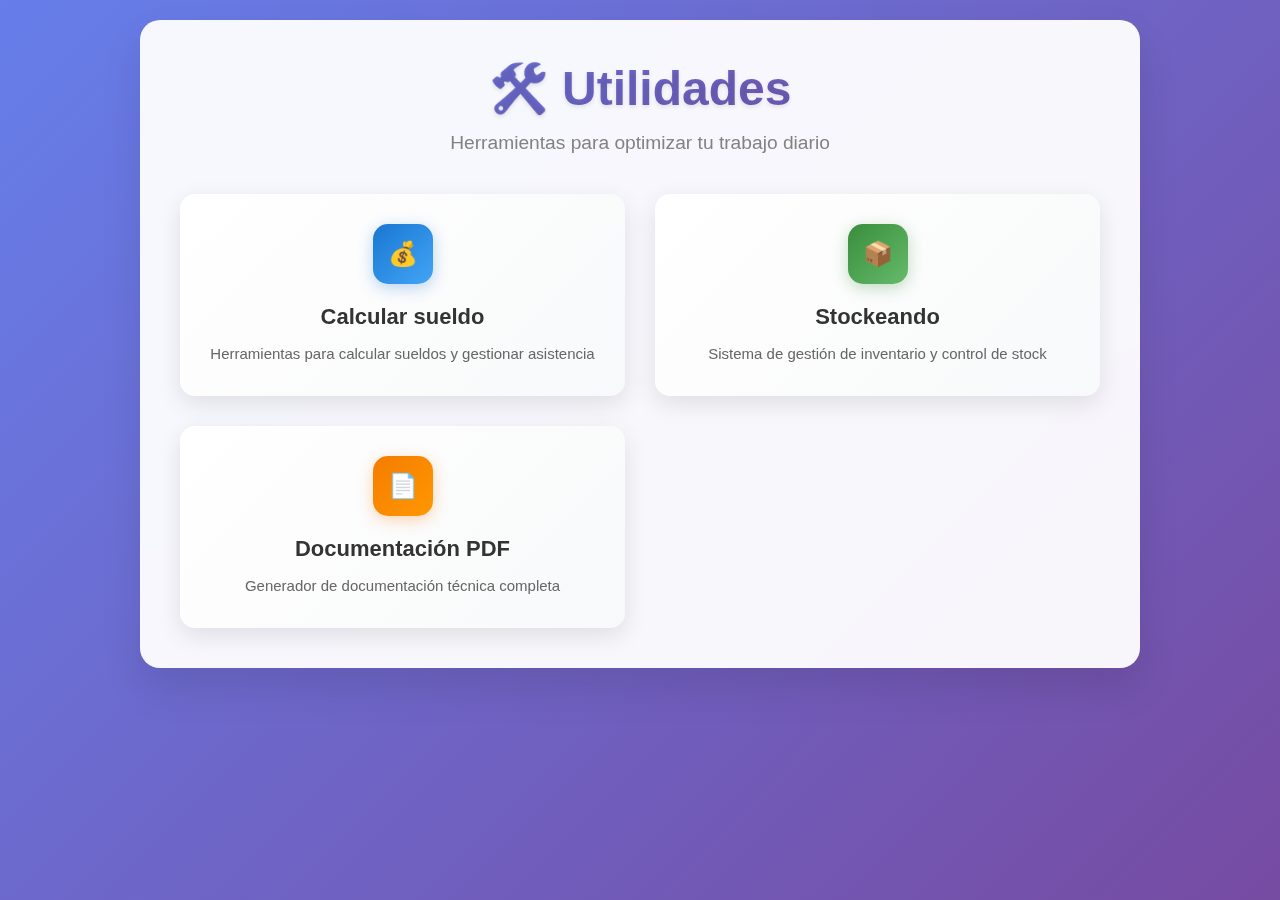
<file: index.html>
<!DOCTYPE html>
<html lang="es">
<head>
    <meta charset="UTF-8">
    <meta name="viewport" content="width=device-width, initial-scale=1.0">
    <title>Utilidades</title>
    <style>
        * {
            margin: 0;
            padding: 0;
            box-sizing: border-box;
        }
        body {
            font-family: 'Segoe UI', Tahoma, Geneva, Verdana, sans-serif;
            min-height: 100vh;
            background: linear-gradient(135deg, #667eea 0%, #764ba2 100%);
            padding: 20px;
            animation: fadeIn 0.8s ease-out;
        }
        @keyframes fadeIn {
            from { opacity: 0; transform: translateY(20px); }
            to { opacity: 1; transform: translateY(0); }
        }
        .container {
            max-width: 1000px;
            margin: 0 auto;
            background: rgba(255, 255, 255, 0.95);
            padding: 40px;
            border-radius: 20px;
            box-shadow: 0 20px 40px rgba(0,0,0,0.1);
            backdrop-filter: blur(10px);
        }
        h1 {
            text-align: center;
            background: linear-gradient(135deg, #667eea, #764ba2);
            -webkit-background-clip: text;
            -webkit-text-fill-color: transparent;
            background-clip: text;
            font-size: 3em;
            font-weight: 700;
            margin-bottom: 15px;
            text-shadow: 0 2px 4px rgba(0,0,0,0.1);
        }
        .subtitle {
            text-align: center;
            color: #666;
            font-size: 1.2em;
            margin-bottom: 40px;
            opacity: 0.8;
        }
        .utilities-grid {
            display: grid;
            grid-template-columns: repeat(auto-fit, minmax(300px, 1fr));
            gap: 30px;
        }
        .utility-card {
            background: linear-gradient(135deg, #ffffff 0%, #f8f9fa 100%);
            border: none;
            border-radius: 15px;
            padding: 30px;
            text-decoration: none;
            color: #333;
            transition: all 0.3s cubic-bezier(0.25, 0.46, 0.45, 0.94);
            box-shadow: 0 8px 25px rgba(0,0,0,0.1);
            position: relative;
            overflow: hidden;
        }
        .utility-card::before {
            content: '';
            position: absolute;
            top: 0;
            left: -100%;
            width: 100%;
            height: 100%;
            background: linear-gradient(90deg, transparent, rgba(255,255,255,0.4), transparent);
            transition: left 0.5s;
        }
        .utility-card:hover::before {
            left: 100%;
        }
        .utility-card:hover {
            transform: translateY(-8px) scale(1.02);
            box-shadow: 0 15px 35px rgba(0,0,0,0.15);
        }
        .utility-icon {
            width: 60px;
            height: 60px;
            margin: 0 auto 20px;
            background: linear-gradient(135deg, #667eea, #764ba2);
            border-radius: 15px;
            display: flex;
            align-items: center;
            justify-content: center;
            font-size: 24px;
            color: white;
            box-shadow: 0 4px 15px rgba(102, 126, 234, 0.3);
        }
        .utility-title {
            font-size: 22px;
            font-weight: 700;
            margin-bottom: 12px;
            text-align: center;
            color: #333;
        }
        .utility-description {
            font-size: 15px;
            color: #666;
            text-align: center;
            line-height: 1.6;
        }
        .utility-card[data-type="sueldo"] .utility-icon {
            background: linear-gradient(135deg, #1976d2, #42a5f5);
            box-shadow: 0 4px 15px rgba(25, 118, 210, 0.3);
        }
        .utility-card[data-type="stock"] .utility-icon {
            background: linear-gradient(135deg, #388e3c, #66bb6a);
            box-shadow: 0 4px 15px rgba(56, 142, 60, 0.3);
        }
        .utility-card[data-type="doc"] .utility-icon {
            background: linear-gradient(135deg, #f57c00, #ff9800);
            box-shadow: 0 4px 15px rgba(245, 124, 0, 0.3);
        }
        @media (max-width: 768px) {
            .container {
                padding: 25px;
                margin: 10px;
            }
            h1 {
                font-size: 2.2em;
            }
            .utilities-grid {
                grid-template-columns: 1fr;
                gap: 20px;
            }
            .utility-card {
                padding: 25px;
            }
        }
    </style>
</head>
<body>
    <div class="container">
        <h1>🛠️ Utilidades</h1>
        <p class="subtitle">Herramientas para optimizar tu trabajo diario</p>
        <div class="utilities-grid" id="utilitiesGrid">
            <!-- Las utilidades se cargarán dinámicamente -->
        </div>
    </div>

    <script>
        // Configuración de las utilidades disponibles
        const utilities = [
            {
                name: "Calcular sueldo",
                folder: "calcular-sueldo",
                description: "Herramientas para calcular sueldos y gestionar asistencia",
                indexFile: "index.html"
            },
            {
                name: "Stockeando",
                folder: "Stockeando",
                description: "Sistema de gestión de inventario y control de stock",
                indexFile: "stockeando.html"
            },
            {
                name: "Documentación PDF",
                folder: "Stockeando",
                description: "Generador de documentación técnica completa",
                indexFile: "generate-documentation.html"
            }
            // Agregar más utilidades aquí cuando se creen nuevas carpetas
        ];

        // Función para cargar las utilidades
        function loadUtilities() {
            const grid = document.getElementById('utilitiesGrid');
            
            utilities.forEach(utility => {
                const card = document.createElement('a');
                card.className = 'utility-card';
                card.href = `${utility.folder}/${utility.indexFile}`;
                
                // Agregar tipo para estilos específicos
                const type = utility.name.toLowerCase().includes('sueldo') ? 'sueldo' : 
                           utility.name.toLowerCase().includes('documentación') ? 'doc' : 'stock';
                card.setAttribute('data-type', type);
                
                // Iconos específicos
                const icons = {
                    sueldo: '💰',
                    stock: '📦',
                    doc: '📄'
                };
                
                card.innerHTML = `
                    <div class="utility-icon">${icons[type]}</div>
                    <div class="utility-title">${utility.name}</div>
                    <div class="utility-description">${utility.description}</div>
                `;
                
                grid.appendChild(card);
            });
        }

        // Cargar utilidades al cargar la página
        document.addEventListener('DOMContentLoaded', loadUtilities);
    </script>
</body>
</html>
</file>
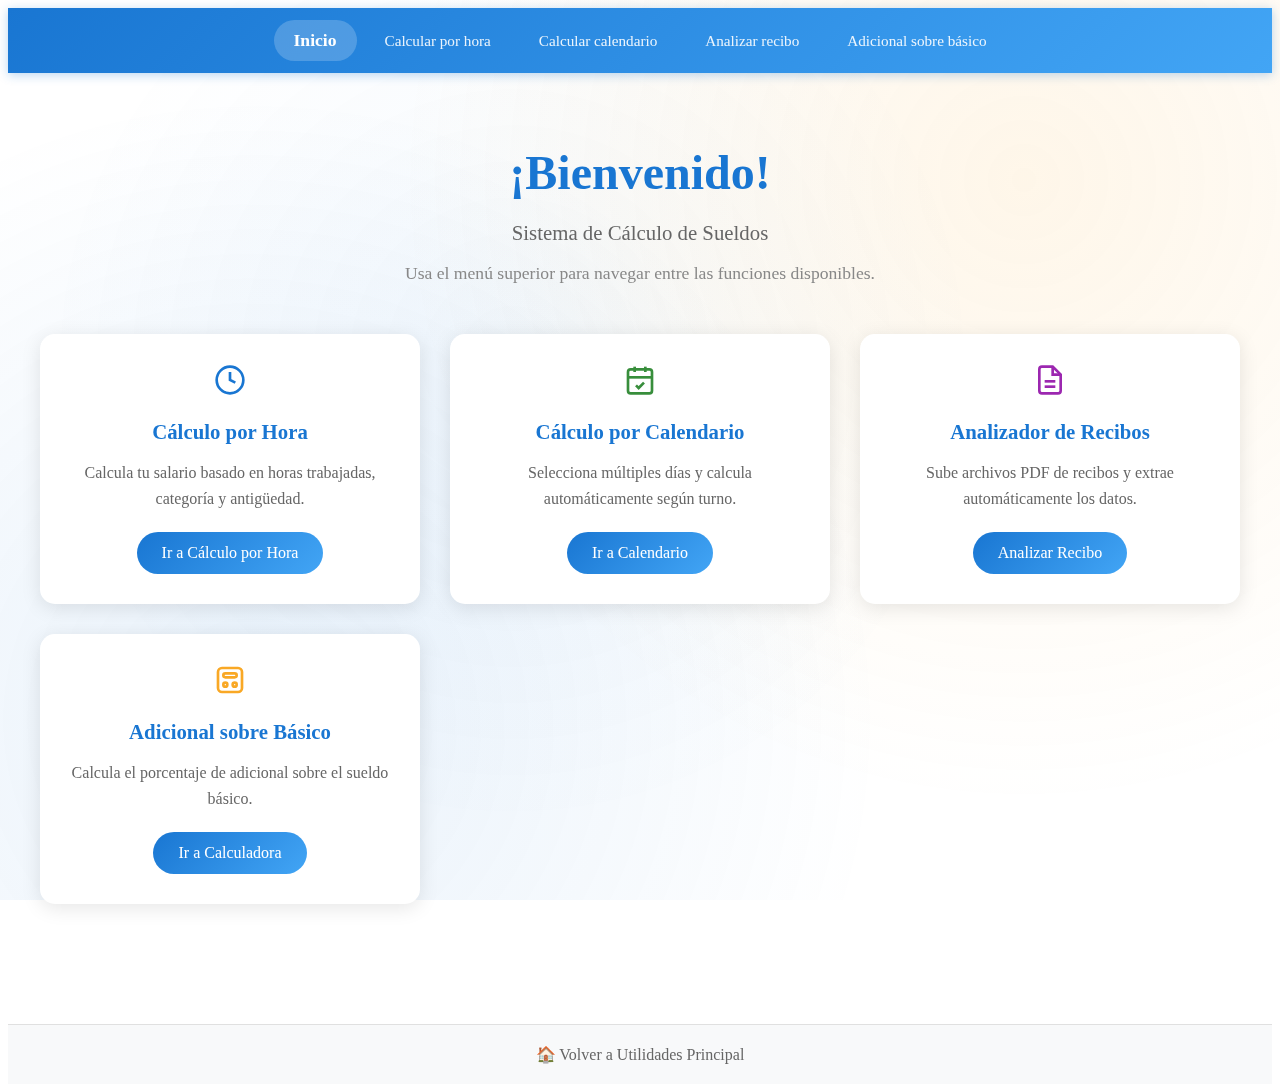
<file: calcular-sueldo/index.html>
<!DOCTYPE html>
<html lang="es">
<head>
    <meta charset="UTF-8">
    <meta name="viewport" content="width=device-width, initial-scale=1.0">
    <title>Control de Asistencia y Salario</title>
    <link rel="stylesheet" href="style.css">
</head>
<body>
    <!-- HEADER DE NAVEGACIÓN -->
    <header class="main-header animated-fadein">
        <nav class="main-nav">
            <a href="index.html" class="nav-link nav-logo active">Inicio</a>
            <a href="calculo_hora.html" class="nav-link">Calcular por hora</a>
            <a href="calcular_calendario.html" class="nav-link">Calcular calendario</a>
            <a href="analizar_recibo.html" class="nav-link">Analizar recibo</a>
            <a href="calculadora_adicional.html" class="nav-link">Adicional sobre básico</a>

        </nav>
    </header>
    <!-- CONTENIDO PRINCIPAL -->
    <div class="home-container">
        <div class="welcome-section">
            <h1 class="main-title">¡Bienvenido!</h1>
            <p class="subtitle">Sistema de Cálculo de Sueldos</p>
            <p class="description">Usa el menú superior para navegar entre las funciones disponibles.</p>
        </div>
        
        <!-- TARJETAS DE FUNCIONES -->
        <div class="features-grid">
            <div class="feature-card">
                <div class="feature-icon">
                    <svg width="32" height="32" viewBox="0 0 24 24" fill="none" stroke="#1976d2" stroke-width="2">
                        <circle cx="12" cy="12" r="10"/>
                        <polyline points="12,6 12,12 16,14"/>
                    </svg>
                </div>
                <h3>Cálculo por Hora</h3>
                <p>Calcula tu salario basado en horas trabajadas, categoría y antigüedad.</p>
                <a href="calculo_hora.html" class="feature-link">Ir a Cálculo por Hora</a>
            </div>
            

            
            <div class="feature-card">
                <div class="feature-icon">
                    <svg width="32" height="32" viewBox="0 0 24 24" fill="none" stroke="#388e3c" stroke-width="2">
                        <rect x="3" y="4" width="18" height="18" rx="2" ry="2"/>
                        <line x1="16" y1="2" x2="16" y2="6"/>
                        <line x1="8" y1="2" x2="8" y2="6"/>
                        <line x1="3" y1="10" x2="21" y2="10"/>
                        <path d="m9 16 2 2 4-4"/>
                    </svg>
                </div>
                <h3>Cálculo por Calendario</h3>
                <p>Selecciona múltiples días y calcula automáticamente según turno.</p>
                <a href="calcular_calendario.html" class="feature-link">Ir a Calendario</a>
            </div>
            
            <div class="feature-card">
                <div class="feature-icon">
                    <svg width="32" height="32" viewBox="0 0 24 24" fill="none" stroke="#9c27b0" stroke-width="2">
                        <path d="M14 2H6a2 2 0 0 0-2 2v16a2 2 0 0 0 2 2h12a2 2 0 0 0 2-2V8z"/>
                        <polyline points="14,2 14,8 20,8"/>
                        <line x1="16" y1="13" x2="8" y2="13"/>
                        <line x1="16" y1="17" x2="8" y2="17"/>
                    </svg>
                </div>
                <h3>Analizador de Recibos</h3>
                <p>Sube archivos PDF de recibos y extrae automáticamente los datos.</p>
                <a href="analizar_recibo.html" class="feature-link">Analizar Recibo</a>
            </div>
            
            <div class="feature-card">
                <div class="feature-icon">
                    <svg width="32" height="32" viewBox="0 0 24 24" fill="none" stroke="#f9a825" stroke-width="2">
                        <rect x="3" y="3" width="18" height="18" rx="3"/>
                        <rect x="7" y="7" width="10" height="3" rx="1.5"/>
                        <rect x="7" y="14" width="3" height="3" rx="1.5"/>
                        <rect x="14" y="14" width="3" height="3" rx="1.5"/>
                    </svg>
                </div>
                <h3>Adicional sobre Básico</h3>
                <p>Calcula el porcentaje de adicional sobre el sueldo básico.</p>
                <a href="calculadora_adicional.html" class="feature-link">Ir a Calculadora</a>
            </div>
            

        </div>
        
        
    </div>
    
    <footer class="main-footer">
        <a href="../index.html" class="footer-link">
            🏠 Volver a Utilidades Principal
        </a>
    </footer>
    
    <script src="utils.js"></script>
    <script src="script.js"></script>
</body>
</html>
</file>
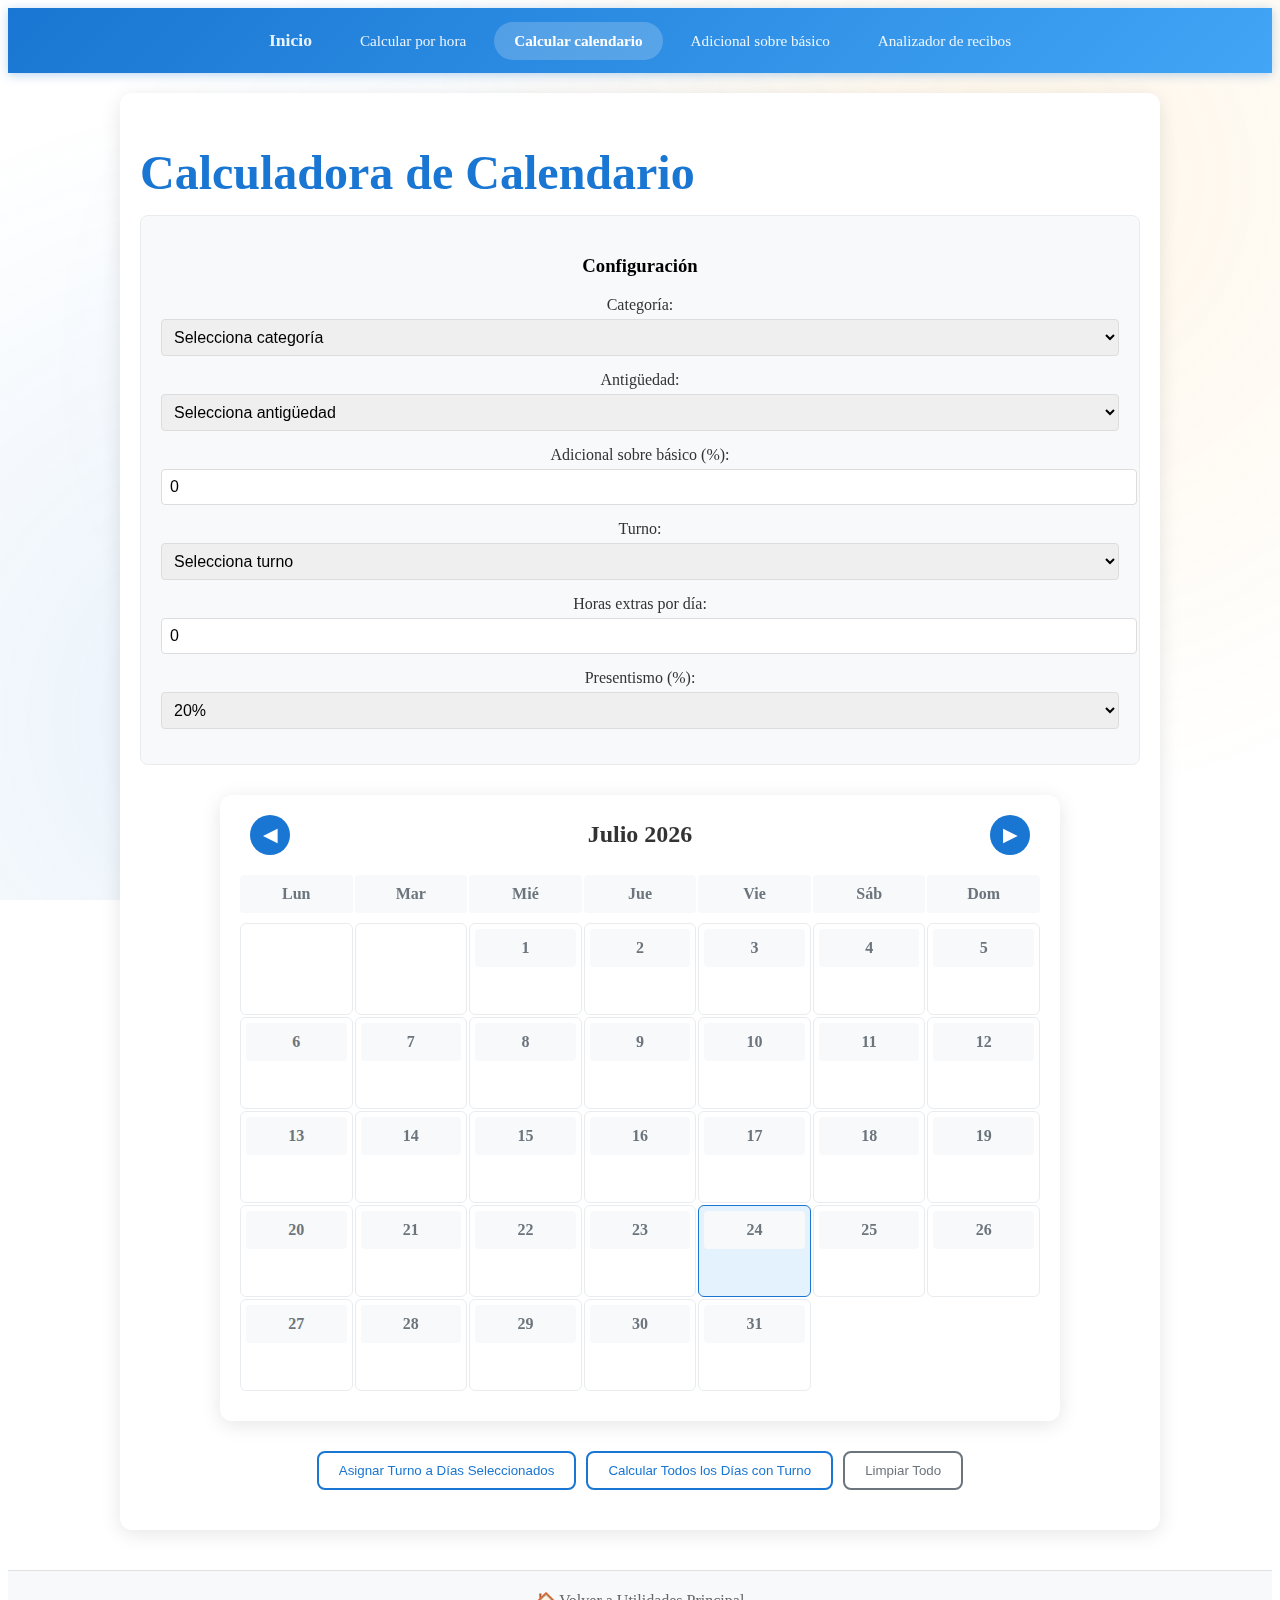
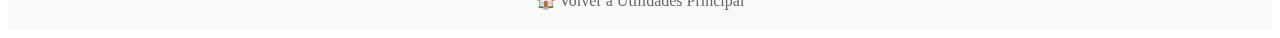
<file: calcular-sueldo/calcular_calendario.html>
<!DOCTYPE html>
<html lang="es">
<head>
    <meta charset="UTF-8">
    <meta name="viewport" content="width=device-width, initial-scale=1.0">
    <title>Calcular Calendario - Sistema de Cálculo de Sueldos</title>
    <link rel="stylesheet" href="style.css">
    <style>
        @keyframes slideIn {
            from { transform: translateX(100%); opacity: 0; }
            to { transform: translateX(0); opacity: 1; }
        }
        @keyframes slideOut {
            from { transform: translateX(0); opacity: 1; }
            to { transform: translateX(100%); opacity: 0; }
        }
        .calendar-day {
            transition: all 0.2s ease;
            cursor: pointer;
        }
        .calendar-day:hover {
            transform: scale(1.05);
            box-shadow: 0 2px 8px rgba(0,0,0,0.15);
        }
        .selected-day {
            animation: pulse 0.6s ease-in-out;
        }
        @keyframes pulse {
            0% { transform: scale(1); }
            50% { transform: scale(1.1); }
            100% { transform: scale(1); }
        }
        .btn-group button {
            transition: all 0.3s ease;
        }
        .btn-group button:hover:not(:disabled) {
            transform: translateY(-2px);
            box-shadow: 0 4px 12px rgba(0,0,0,0.2);
        }
        .form-group select, .form-group input {
            transition: border-color 0.3s ease, box-shadow 0.3s ease;
        }
        .form-group select:focus, .form-group input:focus {
            border-color: #1976d2;
            box-shadow: 0 0 0 3px rgba(25,118,210,0.1);
        }
    </style>
</head>
<body>
    <header class="main-header animated-fadein">
        <nav class="main-nav">
            <a href="index.html" class="nav-link nav-logo">Inicio</a>
            <a href="calculo_hora.html" class="nav-link">Calcular por hora</a>
            <a href="calcular_calendario.html" class="nav-link active">Calcular calendario</a>
            <a href="calculadora_adicional.html" class="nav-link">Adicional sobre básico</a>
            <a href="analizar_recibo.html" class="nav-link">Analizador de recibos</a>
        </nav>
    </header>

    <div class="container animated-fadein">
        <h1 class="main-title">Calculadora de Calendario</h1>
        
        <!-- Configuración inicial -->
        <div id="config-section" class="step-box">
            <h3>Configuración</h3>
            
            <!-- Mostrar valores seleccionados -->
            <div id="selected-values" style="background: #e8f5e9; padding: 10px; border-radius: 5px; margin-bottom: 15px; display: none;">
                <h4 style="margin: 0 0 8px 0; color: #2e7d32;">Valores Seleccionados:</h4>
                <div id="values-display" style="font-size: 0.9em; line-height: 1.4;"></div>
            </div>
            <div class="form-group">
                <label>Categoría:</label>
                <select id="categoria-select">
                    <option value="">Selecciona categoría</option>
                    <option value="A">A</option>
                    <option value="B">B</option>
                    <option value="C">C</option>
                    <option value="D">D</option>
                    <option value="E">E</option>
                    <option value="F">F</option>
                    <option value="G">G</option>
                    <option value="H">H</option>
                </select>
            </div>
            <div class="form-group">
                <label>Antigüedad:</label>
                <select id="antiguedad-select">
                    <option value="">Selecciona antigüedad</option>
                </select>
            </div>
            <div class="form-group">
                <label>Adicional sobre básico (%):</label>
                <input type="number" id="adicional-input" min="0" max="100" step="0.1" value="0">
            </div>
            <div class="form-group">
                <label>Turno:</label>
                <select id="turno-select">
                    <option value="">Selecciona turno</option>
                    <option value="manana">Mañana</option>
                    <option value="tarde">Tarde</option>
                    <option value="noche">Noche</option>
                </select>
            </div>
            <div class="form-group">
                <label>Horas extras por día:</label>
                <input type="number" id="extras-input" min="0" max="16" value="0">
            </div>
            <div class="form-group">
                <label>Presentismo (%):</label>
                <select id="presentismo-select">
                    <option value="0.20">20%</option>
                    <option value="0.14">14%</option>
                    <option value="0.07">7%</option>
                    <option value="0">0%</option>
                </select>
            </div>
        </div>

        <!-- Calendario -->
        <div class="calendar-container">
            <div class="calendar-header">
                <button onclick="changeMonth(-1)">&#9664;</button>
                <h3 id="current-month-year"></h3>
                <button onclick="changeMonth(1)">&#9654;</button>
            </div>
            <div class="calendar-grid" id="calendar-weekdays">
                <span>Lun</span><span>Mar</span><span>Mié</span><span>Jue</span><span>Vie</span><span>Sáb</span><span>Dom</span>
            </div>
            <div class="calendar-grid" id="calendar-days"></div>
        </div>

        <!-- Botones de acción -->
        <div class="btn-group" style="margin: 20px 0;">
            <button onclick="assignTurnToSelectedDays()" id="assign-turn-btn" disabled>Asignar Turno a Días Seleccionados</button>
            <button onclick="calculateSelected()" id="calculate-btn" disabled>Calcular Todos los Días con Turno</button>
            <button onclick="clearSelection()" class="secondary">Limpiar Todo</button>
        </div>

        <!-- Resultados -->
        <div id="results-section" style="display: none;">
            <h3>Resultados del Cálculo</h3>
            <div id="calculation-summary"></div>
            <button id="toggle-details-btn" onclick="toggleDetails()" style="margin: 10px 0;">Mostrar Detalles</button>
            <div id="calculation-details" style="display: none; background: #f5f5f5; padding: 15px; border-radius: 8px; margin: 10px 0; font-family: monospace;"></div>
        </div>
    </div>

    <script src="utils.js"></script>
    <script src="script_calendario.js"></script>
    
    <footer class="main-footer">
        <a href="../index.html" class="footer-link">
            🏠 Volver a Utilidades Principal
        </a>
    </footer>
</body>
</html>
</file>
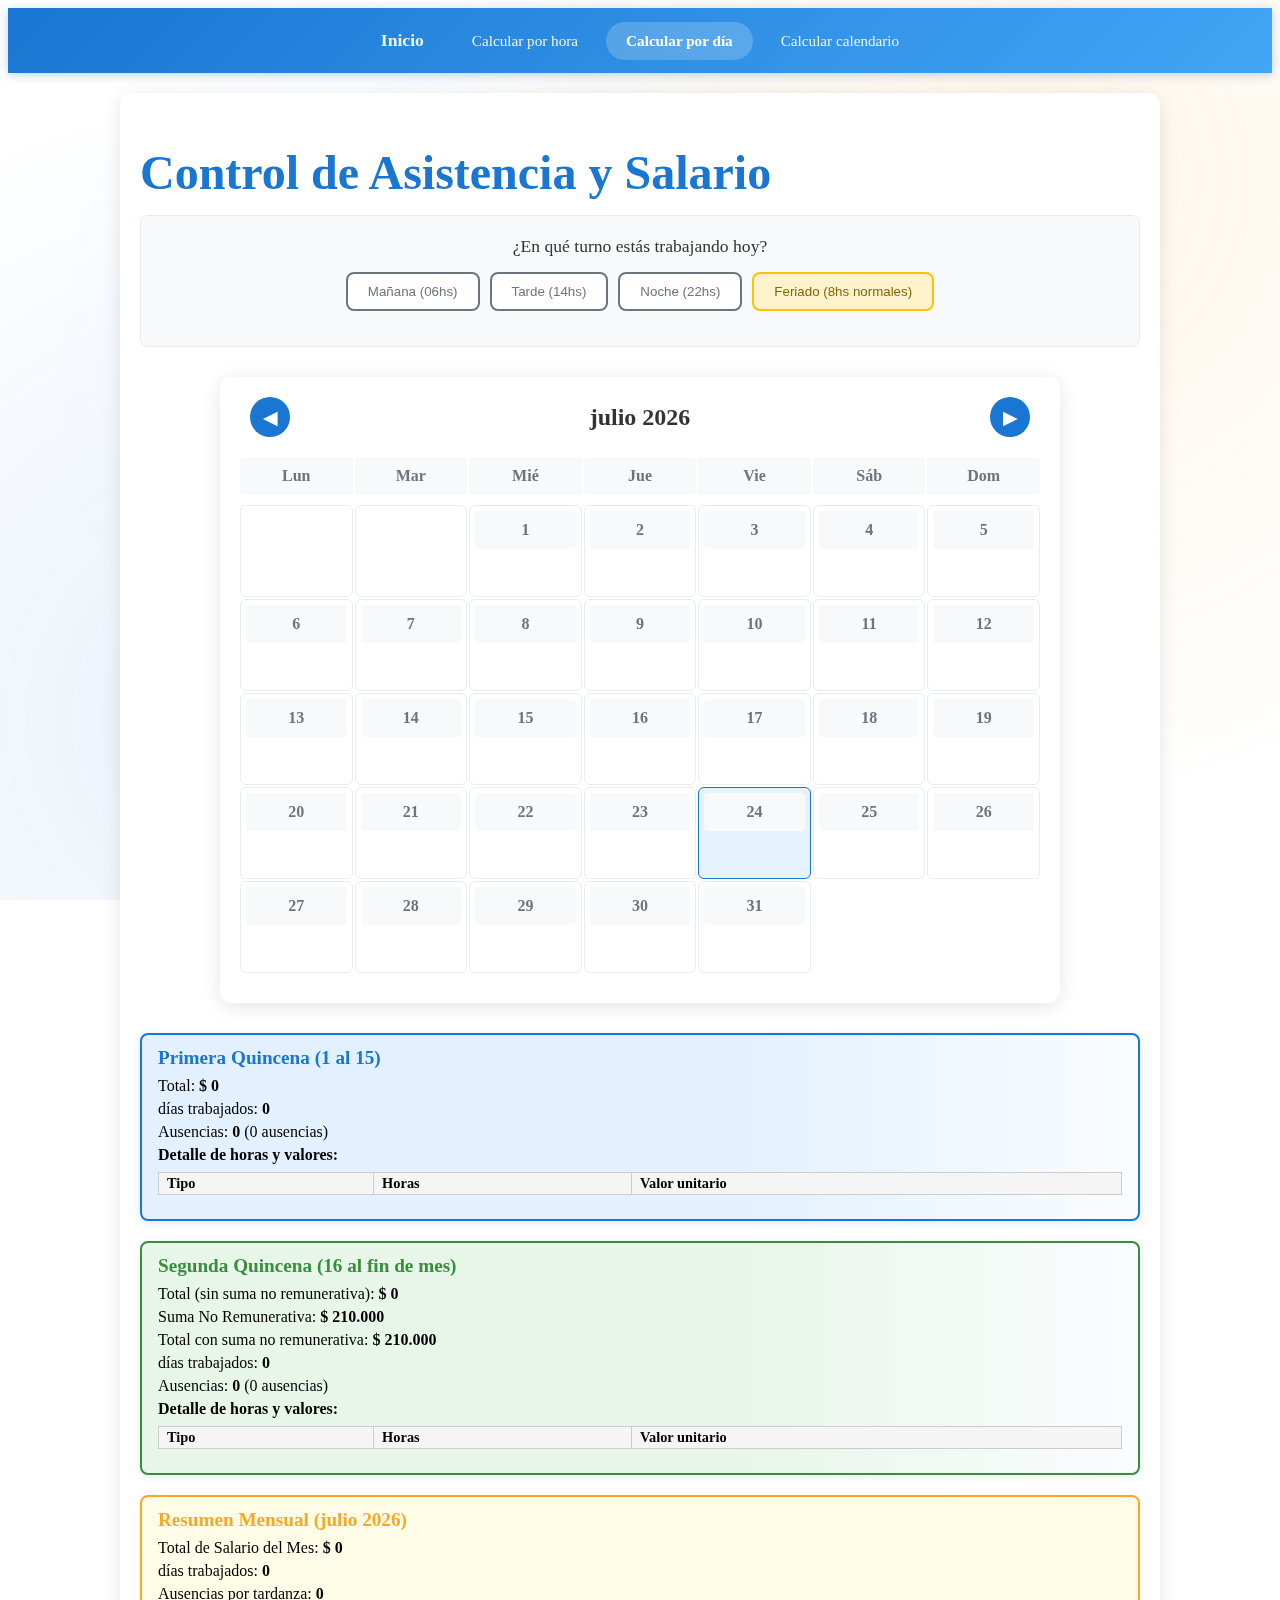
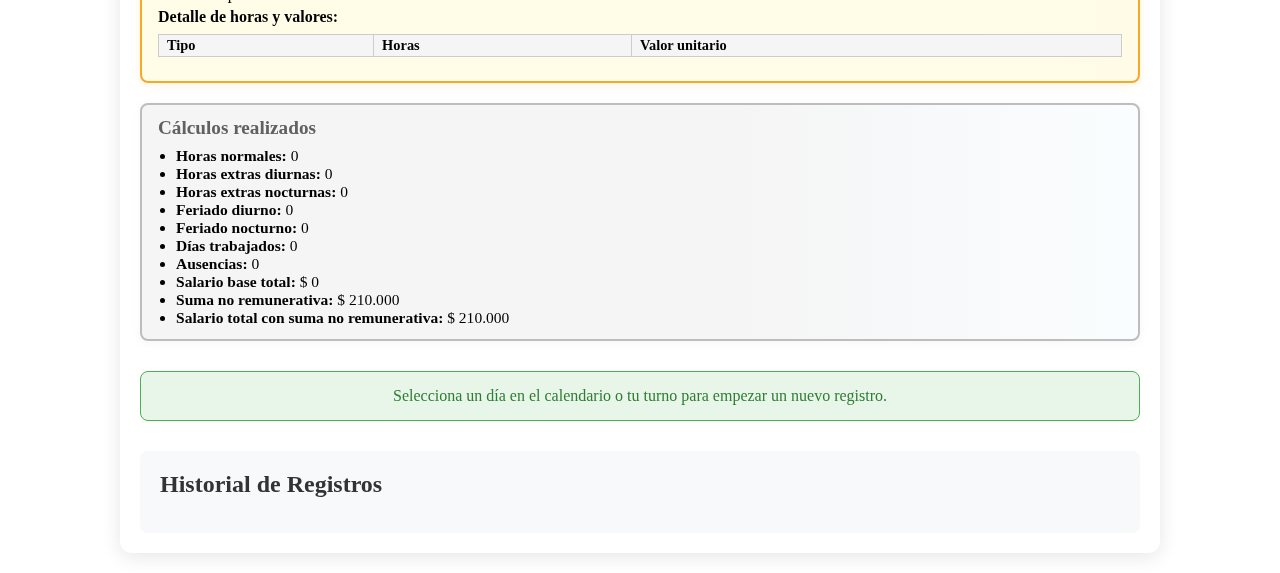
<file: calcular-sueldo/calcular_dia.html>
<!DOCTYPE html>
<html lang="es">
<head>
    <meta charset="UTF-8">
    <meta name="viewport" content="width=device-width, initial-scale=1.0">
    <title>Control de Asistencia y Salario</title>
    <link rel="stylesheet" href="style.css">
</head>
<body>
    <!-- HEADER DE NAVEGACIÓN -->
    <header class="main-header animated-fadein">
        <nav class="main-nav">
            <a href="index.html" class="nav-link nav-logo">Inicio</a>
            <a href="calculo_hora.html" class="nav-link">Calcular por hora</a>
            <a href="calcular_dia.html" class="nav-link active">Calcular por día</a>
            <a href="calcular_calendario.html" class="nav-link">Calcular calendario</a>
        </nav>
    </header>
    <div class="container animated-fadein">
        <h1 class="main-title">Control de Asistencia y Salario</h1>
        <div id="editing-message" style="display:none;">
            Estás editando el día: <span id="editing-date-display"></span>. Por favor, selecciona la información correcta.
            <div class="btn-group">
                <button class="secondary" onclick="cancelEditing()">Cancelar Edición</button>
                <button class="delete-btn" id="delete-record-btn" onclick="deleteRecord()" style="display:none;">Eliminar Registro</button>
            </div>
        </div>
        <div id="step-select-turno" class="step-box">
            <p>¿En qué turno estás trabajando hoy?</p>
            <div class="btn-group">
                <button class="secondary" onclick="selectTurno('manana')">Mañana (06hs)</button>
                <button class="secondary" onclick="selectTurno('tarde')">Tarde (14hs)</button>
                <button class="secondary" onclick="selectTurno('noche')">Noche (22hs)</button>
                <button class="secondary holiday-button" onclick="selectTurno('feriado')">Feriado (8hs normales)</button>
            </div>
        </div>
        <div class="calendar-container animated-fadein">
        <div class="calendar-header">
            <button onclick="changeMonth(-1)">&#9664;</button>
            <h3 id="current-month-year"></h3>
            <button onclick="changeMonth(1)">&#9654;</button>
        </div>
        <div class="calendar-grid" id="calendar-weekdays">
            <span>Lun</span><span>Mar</span><span>Mié</span><span>Jue</span><span>Vie</span><span>Sáb</span><span>Dom</span>
        </div>
        <div class="calendar-grid" id="calendar-days"></div>
        <button id="open-multi-day-modal-btn" style="display: none; margin-top: 15px;" onclick="openMultiDayScheduleModal()">
            Aplicar Horario a Días Seleccionados (<span id="selected-days-count">0</span>)
        </button>
    </div>
        <div id="step-fichaje-status" class="step-box" style="display: none;">
            <p>¿Fichaste temprano o tarde?</p>
            <div class="btn-group">
                <button onclick="fichajeStatus('temprano')">Temprano</button>
                <button class="late" onclick="fichajeStatus('tarde')">Tarde</button>
            </div>
        </div>
        <div id="step-input-hora" class="step-box" style="display: none;">
            <p>Ingresa la hora exacta de tu ingreso:</p>
            <div class="input-group">
                <input type="time" id="input-hora-ingreso">
            </div>
            <div class="btn-group">
                <button onclick="registerCustomEntryTime()">Registrar Hora</button>
            </div>
        </div>
        <div id="step-select-category" class="step-box" style="display: none;">
            <p>Por favor, selecciona tu categoría:</p>
            <div class="btn-group">
                <button class="category" onclick="selectCategory('A')">A</button>
                <button class="category" onclick="selectCategory('B')">B</button>
                <button class="category" onclick="selectCategory('C')">C</button>
                <button class="category" onclick="selectCategory('D')">D</button>
                <button class="category" onclick="selectCategory('E')">E</button>
                <button class="category" onclick="selectCategory('F')">F</button>
                <button class="category" onclick="selectCategory('G')">G</button>
                <button class="category" onclick="selectCategory('H')">H</button>
            </div>
        </div>
        <div id="step-select-antiguedad" class="step-box" style="display:none;">
            <p>Selecciona tus Años de Antigüedad:</p>
            <div id="antiguedad-options" class="btn-group"></div>
        </div>
        <div id="step-adicional-basico" class="step-box" style="display:none;">
            <p>Ingresa el porcentaje de tu adicional sobre básico:</p>
            <div class="input-group">
                <input type="number" id="input-adicional-basico" min="0" max="100" step="0.1" placeholder="Ej: 15.5">
                <span>%</span>
                <button onclick="selectAdicionalBasico()">Confirmar</button>
            </div>
        </div>
        <div id="step-extra-hours" class="step-box" style="display: none;">
            <p>¿Realizaste horas extras hoy?</p>
            <div class="btn-group">
                <button onclick="handleExtraHours(true)">Sí</button>
                <button class="secondary" onclick="handleExtraHours(false)">No</button>
            </div>
            <div class="input-group" id="extra-hours-input-group" style="display: none;">
                <label for="input-extra-hours">¿Cuántas horas extras?</label>
                <input type="number" id="input-extra-hours" min="1" max="16" value="1">
                <button onclick="registerExtraHours()">Confirmar Extras</button>
            </div>
        </div>

        <div id="quincena-display">
            <p>Calculando salario de quincena...</p>
        </div>
        <p id="result"></p>
        <button id="toggle-details-btn" onclick="toggleCalculationDetails()" style="display:none; margin: 10px 0;">Mostrar Detalles</button>
        <div id="calculation-details" style="display:none; background: #f5f5f5; padding: 15px; border-radius: 8px; margin: 10px 0; font-family: monospace;"></div>
        <div id="history">
            <h2>Historial de Registros</h2>
            <ul id="history-list"></ul>
        </div>
    </div>
    
    <div id="multiDayScheduleModal" class="modal" style="display:none;">
        <div class="modal-content">
            <span class="close-button" onclick="closeMultiDayScheduleModal()">&times;</span>
            <h2>Aplicar Horario a Múltiples Días</h2>
            <p>Días seleccionados: <span id="multi-day-selected-dates-display">0</span></p>
            <div class="form-group">
                <label for="multi-turno-select">Turno:</label>
                <select id="multi-turno-select">
                    <option value="">Selecciona un turno</option>
                    <option value="manana">Mañana</option>
                    <option value="tarde">Tarde</option>
                    <option value="noche">Noche</option>
                    <option value="feriado">Feriado</option>
                </select>
            </div>
            <div class="form-group">
                <label for="multi-entrada-input">Hora de Entrada:</label>
                <input type="time" id="multi-entrada-input">
            </div>
            <div class="form-group">
                <label for="multi-salida-input">Hora de Salida:</label>
                <input type="time" id="multi-salida-input">
            </div>
            <div class="form-group">
                <label for="multi-category-select">Categoría:</label>
                <select id="multi-category-select">
                    <option value="">Selecciona categoría</option>
                    <option value="A">A</option>
                    <option value="B">B</option>
                    <option value="C">C</option>
                    <option value="D">D</option>
                    <option value="E">E</option>
                    <option value="F">F</option>
                    <option value="G">G</option>
                    <option value="H">H</option>
                </select>
            </div>
            <div class="form-group">
                <label for="multi-antiguedad-select">Antigüedad (años):</label>
                <select id="multi-antiguedad-select">
                    <option value="">Selecciona antigüedad</option>
                </select>
            </div>
            <div class="form-group">
                <label for="multi-extra-hours-input">Horas Extras:</label>
                <input type="number" id="multi-extra-hours-input" min="0" max="16" value="0">
            </div>
            <div class="form-group">
                <label for="multi-ausencia-checkbox">Ausencia por tardanza (marca si aplica):</label>
                <input type="checkbox" id="multi-ausencia-checkbox">
            </div>
            <div class="form-group" id="multi-late-minutes-group" style="display: none;">
                <label for="multi-late-minutes-input">Minutos de tardanza (si aplica):</label>
                <input type="number" id="multi-late-minutes-input" min="1" value="1">
            </div>
            <button onclick="applyMultiDaySchedule()">Aplicar Horario</button>
            <button class="secondary" onclick="clearSelectedDatesAndCloseModal()">Limpiar Selección y Cerrar</button>
        </div>
    </div>
    <script src="utils.js"></script>
    <script src="script.js"></script>
</body>
</html>
</file>
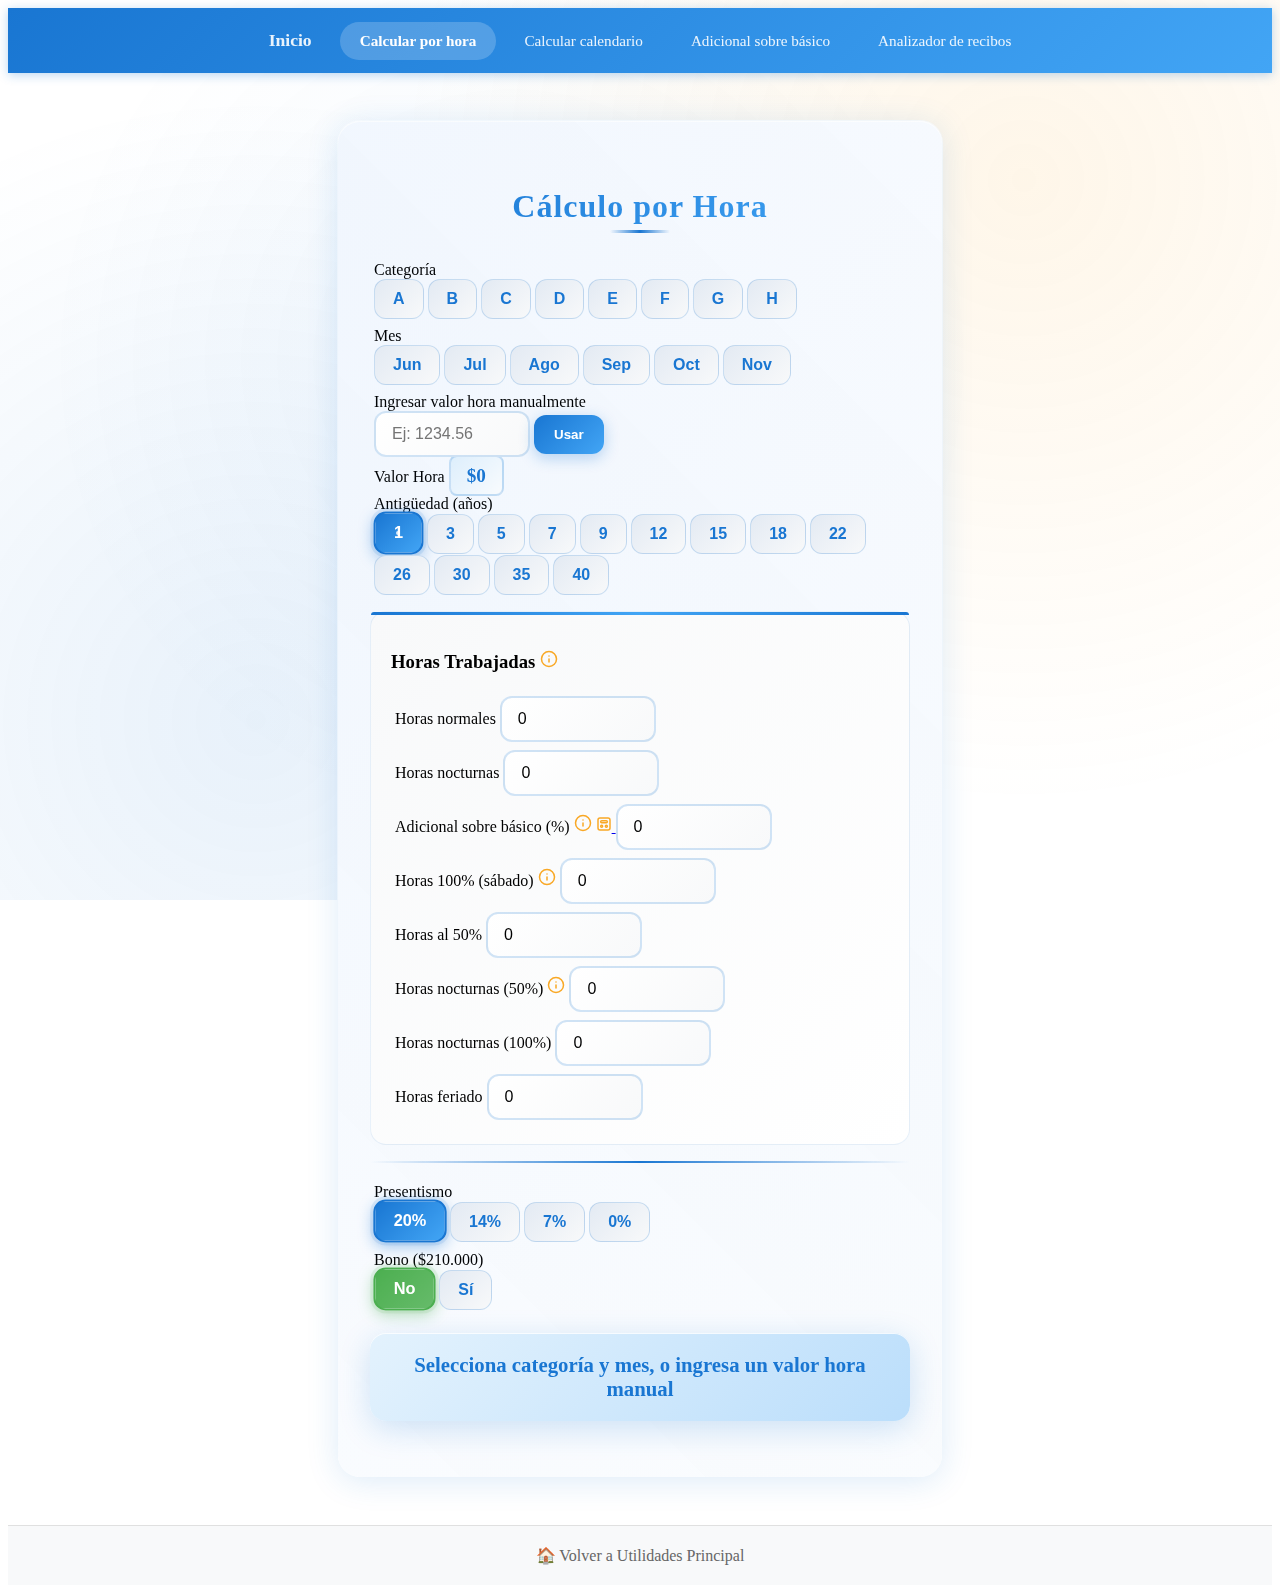
<file: calcular-sueldo/calculo_hora.html>
<!DOCTYPE html>
<html lang="es">
<head>
    <meta charset="UTF-8">
    <meta name="viewport" content="width=device-width, initial-scale=1.0">
    <title>Cálculo por Hora - Calculadora de Sueldo</title>
    <link rel="stylesheet" href="style.css">
</head>
<body>
    <!-- NAVEGACIÓN PRINCIPAL -->
    <header class="main-header animated-fadein">
        <nav class="main-nav">
            <a href="index.html" class="nav-link nav-logo">Inicio</a>
            <a href="calculo_hora.html" class="nav-link active">Calcular por hora</a>
            <a href="calcular_calendario.html" class="nav-link">Calcular calendario</a>
            <a href="calculadora_adicional.html" class="nav-link">Adicional sobre básico</a>
            <a href="analizar_recibo.html" class="nav-link">Analizador de recibos</a>
        </nav>
    </header>

    <!-- CONTENEDOR PRINCIPAL DE CÁLCULO POR HORAS -->
    <div class="calc-hora-container">
        <h2 class="calc-hora-title">Cálculo por Hora</h2>
        
        <!-- FORMULARIO DE CÁLCULO -->
        <div class="calc-form">
            <!-- SELECCIÓN DE CATEGORÍA -->
            <div class="form-row">
                <label class="form-label">Categoría</label>
                <div class="button-group" id="categoria-group">
                    <button type="button" class="categoria-btn" data-value="A">A</button>
                    <button type="button" class="categoria-btn" data-value="B">B</button>
                    <button type="button" class="categoria-btn" data-value="C">C</button>
                    <button type="button" class="categoria-btn" data-value="D">D</button>
                    <button type="button" class="categoria-btn" data-value="E">E</button>
                    <button type="button" class="categoria-btn" data-value="F">F</button>
                    <button type="button" class="categoria-btn" data-value="G">G</button>
                    <button type="button" class="categoria-btn" data-value="H">H</button>
                </div>
                <input type="hidden" id="categoria" value="">
            </div>

            <!-- SELECCIÓN DE MES -->
            <div class="form-row">
                <label class="form-label">Mes</label>
                <div class="button-group" id="mes-group">
                    <button type="button" class="mes-btn" data-value="junio">Jun</button>
                    <button type="button" class="mes-btn" data-value="julio">Jul</button>
                    <button type="button" class="mes-btn" data-value="agosto">Ago</button>
                    <button type="button" class="mes-btn" data-value="septiembre">Sep</button>
                    <button type="button" class="mes-btn" data-value="octubre">Oct</button>
                    <button type="button" class="mes-btn" data-value="noviembre">Nov</button>
                </div>
                <input type="hidden" id="mes" value="">
            </div>

            <!-- VALOR HORA MANUAL -->
            <div class="form-row">
                <label class="form-label">Ingresar valor hora manualmente</label>
                <div class="manual-input-group">
                    <input type="number" id="valor-hora-manual" class="manual-input" min="0" step="0.01" placeholder="Ej: 1234.56" disabled>
                    <button type="button" id="usar-valor-manual" class="manual-btn">Usar</button>
                    <button type="button" id="cancelar-valor-manual" class="cancel-btn" style="display:none;">Cancelar</button>
                </div>
            </div>
            
            <!-- MENSAJE DE VALOR MANUAL -->
            <div id="msg-valor-manual" class="manual-message"></div>

            <!-- VALOR HORA CALCULADO -->
            <div class="form-row">
                <label class="form-label">Valor Hora</label>
                <span id="valor-hora-mostrar" class="valor-hora-display">$0</span>
            </div>

            <!-- SELECCIÓN DE ANTIGÜEDAD -->
            <div class="form-row">
                <label class="form-label">Antigüedad (años)</label>
                <div class="button-group" id="antiguedad-group">
                    <button type="button" class="antiguedad-btn" data-value="1">1</button>
                    <button type="button" class="antiguedad-btn" data-value="3">3</button>
                    <button type="button" class="antiguedad-btn" data-value="5">5</button>
                    <button type="button" class="antiguedad-btn" data-value="7">7</button>
                    <button type="button" class="antiguedad-btn" data-value="9">9</button>
                    <button type="button" class="antiguedad-btn" data-value="12">12</button>
                    <button type="button" class="antiguedad-btn" data-value="15">15</button>
                    <button type="button" class="antiguedad-btn" data-value="18">18</button>
                    <button type="button" class="antiguedad-btn" data-value="22">22</button>
                    <button type="button" class="antiguedad-btn" data-value="26">26</button>
                    <button type="button" class="antiguedad-btn" data-value="30">30</button>
                    <button type="button" class="antiguedad-btn" data-value="35">35</button>
                    <button type="button" class="antiguedad-btn" data-value="40">40</button>
                </div>
                <input type="hidden" id="antiguedad" value="1">
            </div>

            <!-- TABLA DE ANTIGÜEDAD -->
            <div id="tabla-antiguedad" class="antiguedad-table"></div>

            <!-- SECCIÓN DE HORAS TRABAJADAS -->
            <div class="horas-section">
                <h3 class="section-title">Horas Trabajadas
                    <span class="tooltip-trigger" tabindex="0">
                        <svg width="18" height="18" viewBox="0 0 24 24" fill="none" stroke="#f9a825" stroke-width="2" stroke-linecap="round" stroke-linejoin="round">
                            <circle cx="12" cy="12" r="10"/>
                            <line x1="12" y1="16" x2="12" y2="12"/>
                            <line x1="12" y1="8" x2="12.01" y2="8"/>
                        </svg>
                        <span class="tooltip" id="tooltip-turnos">
                            <b>(Mañana):</b><br>
                            Lunes a Viernes: 8 hs normales.<br>
                            Sábados: 7 hs normales + 1 hs al 100%.<br><br>
                            <b>(Tarde):</b><br>
                            Lunes a Viernes: 7 hs normales + 1 hs nocturna.<br>
                            Sábados: 7 hs al 100% + 1 hs nocturna al 100%.<br><br>
                            <b>(Noche):</b><br>
                            Lunes a Viernes: 7 hs nocturnas + 1 hs nocturna al 50%.<br>
                            Domingos: 6 hs nocturnas + 2 hs nocturnas al 100%.
                        </span>
                    </span>
                </h3>
                
                <!-- HORAS NORMALES -->
                <div class="form-row">
                    <label class="form-label">Horas normales</label>
                    <input type="number" id="horas-normales" class="hora-input" min="0" max="24" value="0">
                </div>

                <!-- HORAS NOCTURNAS -->
                <div class="form-row">
                    <label class="form-label">Horas nocturnas</label>
                    <input type="number" id="horas-nocturnas" class="hora-input" min="0" max="24" value="0">
                </div>

                <!-- ADICIONAL SOBRE BÁSICO -->
                <div class="form-row adicional-row">
                    <label class="form-label adicional-label">
                        Adicional sobre básico (%)
                        <span class="tooltip-trigger" tabindex="0">
                            <svg width="18" height="18" viewBox="0 0 24 24" fill="none" stroke="#f9a825" stroke-width="2" stroke-linecap="round" stroke-linejoin="round">
                                <circle cx="12" cy="12" r="10"/>
                                <line x1="12" y1="16" x2="12" y2="12"/>
                                <line x1="12" y1="8" x2="12.01" y2="8"/>
                            </svg>
                            <span class="tooltip" id="tooltip-adic">
                                Ingresá el porcentaje de adicional sobre el básico que corresponde.<br><br>
                                El adicional se calcula como ese porcentaje aplicado a la suma de horas normales y horas nocturnas.<br><br>
                                <b>adicional = (horas normales + horas nocturnas) × (porcentaje / 100)</b>
                            </span>
                        </span>
                        <a href="calculadora_adicional.html" class="calc-link" title="Ir a calculadora de adicional sobre básico" tabindex="0">
                            <svg width="16" height="16" viewBox="0 0 24 24" fill="none" stroke="#f9a825" stroke-width="2.2" stroke-linecap="round" stroke-linejoin="round">
                                <rect x="3" y="3" width="18" height="18" rx="3"/>
                                <rect x="7" y="7" width="10" height="3" rx="1.5"/>
                                <rect x="7" y="14" width="3" height="3" rx="1.5"/>
                                <rect x="14" y="14" width="3" height="3" rx="1.5"/>
                            </svg>
                        </a>
                    </label>
                    <input type="number" id="adicional-basico" class="adicional-input" min="0" max="100" step="0.01" value="0" placeholder="Ej: 20">
                </div>

                <!-- HORAS 100% (SÁBADO) -->
                <div class="form-row">
                    <label class="form-label sabado-label">
                        Horas 100% (sábado)
                        <span class="tooltip-trigger" tabindex="0">
                            <svg width="18" height="18" viewBox="0 0 24 24" fill="none" stroke="#f9a825" stroke-width="2" stroke-linecap="round" stroke-linejoin="round">
                                <circle cx="12" cy="12" r="10"/>
                                <line x1="12" y1="16" x2="12" y2="12"/>
                                <line x1="12" y1="8" x2="12.01" y2="8"/>
                            </svg>
                            <span class="tooltip" id="tooltip-sabado">
                                Sábados TM 7h normales + 1h 100%<br>
                                Ingresá aquí las horas trabajadas al 100% los sábados.
                            </span>
                        </span>
                    </label>
                    <input type="number" id="horas-sabado" class="hora-input" min="0" max="24" value="0">
                </div>

                <!-- HORAS AL 50% -->
                <div class="form-row">
                    <label class="form-label">Horas al 50%</label>
                    <input type="number" id="horas-50" class="hora-input" min="0" max="24" value="0">
                </div>

                <!-- HORAS NOCTURNAS 50% -->
                <div class="form-row">
                    <label class="form-label sabado-label">
                        Horas nocturnas (50%)
                        <span class="tooltip-trigger" tabindex="0">
                            <svg width="18" height="18" viewBox="0 0 24 24" fill="none" stroke="#f9a825" stroke-width="2" stroke-linecap="round" stroke-linejoin="round">
                                <circle cx="12" cy="12" r="10"/>
                                <line x1="12" y1="16" x2="12" y2="12"/>
                                <line x1="12" y1="8" x2="12.01" y2="8"/>
                            </svg>
                            <span class="tooltip" id="tooltip-nocturnas-50">
                                De lunes a viernes 7h noc + 1h al 50%<br>
                                Ingresá aquí las horas nocturnas con recargo del 50%.
                            </span>
                        </span>
                    </label>
                    <input type="number" id="horas-nocturnas-50" class="hora-input" min="0" max="24" value="0">
                </div>

                <!-- HORAS NOCTURNAS 100% -->
                <div class="form-row">
                    <label class="form-label">Horas nocturnas (100%)</label>
                    <input type="number" id="horas-nocturnas-100" class="hora-input" min="0" max="24" value="0">
                </div>

                <!-- HORAS FERIADO -->
                <div class="form-row">
                    <label class="form-label">Horas feriado</label>
                    <input type="number" id="horas-feriado" class="hora-input" min="0" max="24" value="0">
                </div>
            </div>

            <!-- SEPARADOR -->
            <div class="separator"></div>

            <!-- PRESENTISMO -->
            <div class="form-row presentismo-row">
                <label class="form-label">Presentismo</label>
                <div class="button-group" id="presentismo-group">
                    <button type="button" class="presentismo-btn" data-value="0.20">20%</button>
                    <button type="button" class="presentismo-btn" data-value="0.14">14%</button>
                    <button type="button" class="presentismo-btn" data-value="0.07">7%</button>
                    <button type="button" class="presentismo-btn" data-value="0">0%</button>
                </div>
                <input type="hidden" id="presentismo" value="0.20">
            </div>

            <!-- BONO -->
            <div class="form-row bono-row">
                <label class="form-label">Bono ($210.000)</label>
                <div class="button-group" id="bono-group">
                    <button type="button" class="bono-btn" data-value="0">No</button>
                    <button type="button" class="bono-btn" data-value="210000">Sí</button>
                </div>
                <input type="hidden" id="bono" value="0">
            </div>

            <!-- RESULTADO -->
            <div id="resultado-hora" class="resultado-display"></div>
            <div id="desglose-hora" class="desglose-display"></div>
        </div>
    </div>

    <!-- PARTÍCULAS FLOTANTES -->
    <div class="floating-particles">
        <div class="particle"></div>
        <div class="particle"></div>
        <div class="particle"></div>
        <div class="particle"></div>
        <div class="particle"></div>
    </div>

    <!-- CURSOR PERSONALIZADO -->
    <div class="custom-cursor"></div>
    <div class="cursor-trail"></div>

    <!-- SCRIPTS -->
    <script src="utils.js"></script>
    <script src="script.js"></script>
    <script src="script_hora.js"></script>
    
    <!-- SCRIPT DE EFECTOS VISUALES -->
    <script>
        // Cursor personalizado
        const cursor = document.querySelector('.custom-cursor');
        const cursorTrail = document.querySelector('.cursor-trail');
        
        document.addEventListener('mousemove', (e) => {
            cursor.style.left = e.clientX + 'px';
            cursor.style.top = e.clientY + 'px';
            
            setTimeout(() => {
                cursorTrail.style.left = e.clientX + 'px';
                cursorTrail.style.top = e.clientY + 'px';
            }, 100);
        });
        
        // Efectos de click
        document.addEventListener('click', (e) => {
            const ripple = document.createElement('div');
            ripple.className = 'click-ripple';
            ripple.style.left = e.clientX + 'px';
            ripple.style.top = e.clientY + 'px';
            document.body.appendChild(ripple);
            
            setTimeout(() => {
                ripple.remove();
            }, 600);
        });
        
        // Animación de números en el resultado
        function animateNumber(element, finalNumber) {
            const duration = 1000;
            const start = 0;
            const startTime = performance.now();
            
            function updateNumber(currentTime) {
                const elapsed = currentTime - startTime;
                const progress = Math.min(elapsed / duration, 1);
                const current = start + (finalNumber - start) * easeOutQuart(progress);
                
                element.textContent = '$' + Math.floor(current).toLocaleString('es-AR');
                
                if (progress < 1) {
                    requestAnimationFrame(updateNumber);
                }
            }
            
            requestAnimationFrame(updateNumber);
        }
        
        function easeOutQuart(t) {
            return 1 - (--t) * t * t * t;
        }
        
        // Observador para animaciones al hacer scroll
        const observer = new IntersectionObserver((entries) => {
            entries.forEach(entry => {
                if (entry.isIntersecting) {
                    entry.target.style.animationPlayState = 'running';
                }
            });
        });
        
        document.querySelectorAll('.form-row').forEach(row => {
            observer.observe(row);
        });
    </script>
    
    <footer class="main-footer">
        <a href="../index.html" class="footer-link">
            🏠 Volver a Utilidades Principal
        </a>
    </footer>
</body>
</html>
</file>
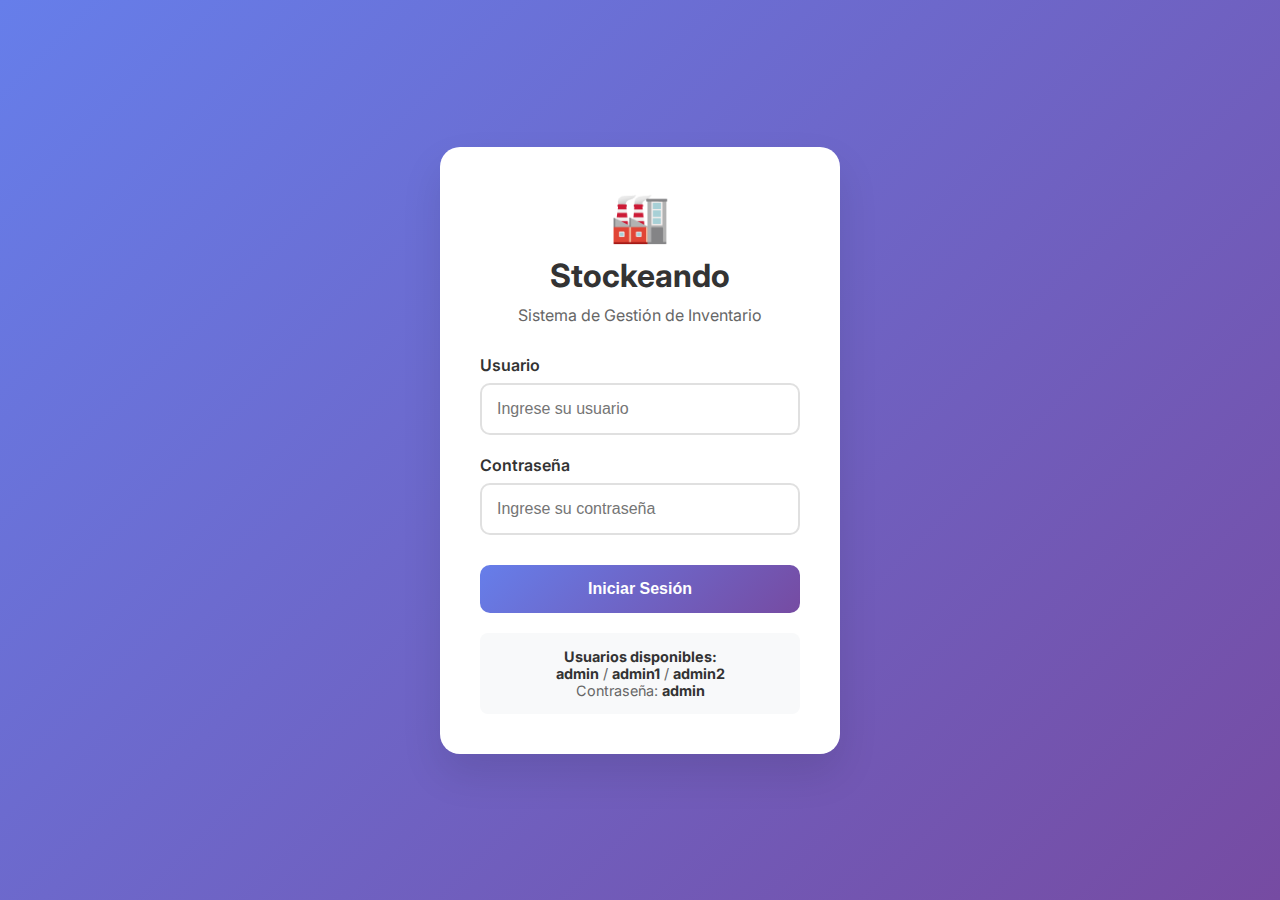
<file: Stockeando/generar-qr.html>
<!DOCTYPE html>
<html lang="es">
<head>
    <meta charset="UTF-8">
    <meta name="viewport" content="width=device-width, initial-scale=1.0">
    <title>Generar QR - Stockeando</title>
    <style>
        * {
            margin: 0;
            padding: 0;
            box-sizing: border-box;
        }
        body {
            font-family: 'Segoe UI', Tahoma, Geneva, Verdana, sans-serif;
            background: linear-gradient(135deg, #f3f4f6 0%, #e5e7eb 100%);
            min-height: 100vh;
            padding: 20px;
        }
        .container {
            max-width: 1200px;
            margin: 0 auto;
            background: white;
            border-radius: var(--radius-2xl);
            box-shadow: var(--shadow-xl);
            overflow: hidden;
            animation: slideIn 0.6s ease-out;
        }
        .main-header {
            background: linear-gradient(135deg, #1f2937 0%, #374151 100%);
            box-shadow: 0 2px 10px rgba(31, 41, 55, 0.3);
            position: sticky;
            top: 0;
            z-index: 100;
        }
        .main-nav {
            display: flex;
            justify-content: center;
            align-items: center;
            padding: 12px 20px;
            gap: 8px;
            flex-wrap: wrap;
        }
        .nav-link {
            color: rgba(255, 255, 255, 0.9);
            text-decoration: none;
            padding: 10px 20px;
            border-radius: 25px;
            font-weight: 500;
            font-size: 0.95em;
            transition: all 0.3s ease;
            white-space: nowrap;
        }
        .nav-link:hover {
            background: rgba(255, 255, 255, 0.1);
            color: white;
        }
        .nav-link.active {
            background: rgba(255, 255, 255, 0.2);
            color: white;
            font-weight: 600;
        }
        .nav-logo {
            font-weight: 700;
            font-size: 1.1em;
        }
        .main-footer {
            background: #f8f9fa;
            padding: 20px;
            text-align: center;
            border-top: 1px solid #e0e0e0;
        }
        .footer-link {
            color: #666;
            text-decoration: none;
            font-weight: 500;
            transition: color 0.3s ease;
        }
        .footer-link:hover {
            color: var(--secondary-700);
        }
        .header {
            background: linear-gradient(135deg, #374151, #4b5563);
            color: white;
            padding: 30px;
            text-align: center;
        }
        .header h1 {
            font-size: 2.5em;
            margin-bottom: 10px;
        }
        .header p {
            opacity: 0.9;
            font-size: 1.1em;
        }
        .content {
            padding: 40px;
        }
        .form-section {
            margin-bottom: 40px;
        }
        .form-group {
            margin-bottom: 25px;
        }
        .form-group label {
            display: block;
            margin-bottom: 8px;
            font-weight: 600;
            color: #333;
            font-size: 1.1em;
        }
        .form-group input, .form-group select {
            width: 100%;
            padding: 15px;
            border: 2px solid #e0e0e0;
            border-radius: 10px;
            font-size: 16px;
            transition: border-color 0.3s ease;
        }
        .form-group input:focus, .form-group select:focus {
            outline: none;
            border-color: #388e3c;
            box-shadow: 0 0 0 3px rgba(56, 142, 60, 0.1);
        }
        .btn {
            background: linear-gradient(135deg, var(--secondary-600), var(--secondary-700));
            color: white;
            border: none;
            padding: 15px 30px;
            border-radius: 10px;
            font-size: 16px;
            font-weight: 600;
            cursor: pointer;
            transition: all 0.3s ease;
            width: 100%;
        }
        .btn:hover {
            transform: translateY(-2px);
            box-shadow: var(--shadow-lg);
            background: linear-gradient(135deg, var(--secondary-700), var(--secondary-800));
        }
        .qr-section {
            text-align: center;
            padding: 30px;
            background: #f8f9fa;
            border-radius: 15px;
            margin-top: 30px;
            display: none;
        }
        .qr-section.show {
            display: block;
        }
        .qr-code {
            margin: 20px 0;
        }
        .product-info {
            background: white;
            padding: 20px;
            border-radius: 10px;
            margin: 20px 0;
            text-align: left;
        }
        .product-info h3 {
            color: #388e3c;
            margin-bottom: 15px;
        }
        .product-info p {
            margin: 8px 0;
            color: #666;
        }
        .back-btn {
            background: #6c757d;
            margin-bottom: 20px;
            width: auto;
            display: inline-block;
            text-decoration: none;
            text-align: center;
            padding: 10px 20px;
        }
        .back-btn:hover {
            background: #5a6268;
        }
        @media (max-width: 768px) {
            .container {
                margin: 10px;
            }
            .content {
                padding: 25px;
            }
            .header {
                padding: 25px;
            }
            .header h1 {
                font-size: 2em;
            }
        }
    </style>
</head>
<body>
    <div class="container">
        <div class="header">
            <h1>🏭 Generar QR</h1>
            <p>Crea códigos QR para materias primas</p>
        </div>
        
        <header class="main-header">
            <nav class="main-nav">
                <a href="stockeando.html" class="nav-link nav-logo">Stockeando</a>
                <a href="productos.html" class="nav-link">Productos</a>
                <a href="inventario.html" class="nav-link">Inventario</a>
                <a href="movimientos.html" class="nav-link">Movimientos</a>

                <a href="reportes.html" class="nav-link">Reportes</a>
                <a href="inventario.html#eliminados" class="nav-link">Eliminados/Rechazados</a>
            </nav>
        </header>
        
        <div class="content">
            
            <div class="form-section">
                <form id="productForm">
                    <div class="form-group">
                        <label for="producto">Materia Prima:</label>
                        <select id="producto" name="producto" required>
                            <option value="">Selecciona una materia prima</option>
                        </select>
                    </div>
                    
                    <div class="form-group">
                        <label for="peso">Peso (kg):</label>
                        <input type="number" id="peso" name="peso" required placeholder="Peso en kg" step="0.1">
                        <span id="medidaDisplay" style="margin-left: 10px; color: #666;"></span>
                    </div>
                    
                    <div class="form-group">
                        <label for="lote">Lote:</label>
                        <input type="text" id="lote" name="lote" required placeholder="Número de lote">
                    </div>
                    
                    <div class="form-group">
                        <label for="ingreso">Fecha de Ingreso:</label>
                        <input type="date" id="ingreso" name="ingreso" required>
                    </div>
                    
                    <button type="submit" class="btn">Generar Código QR</button>
                </form>
            </div>
            
            <div id="qrSection" class="qr-section">
                <h3>Código QR Generado</h3>
                <div class="product-info" id="productInfo">
                    <h3>Información de la Materia Prima</h3>
                    <p><strong>Producto:</strong> <span id="displayProducto">-</span></p>
                    <p><strong>Peso:</strong> <span id="displayPeso">-</span></p>
                    <p><strong>Lote:</strong> <span id="displayLote">-</span></p>
                    <p><strong>Código Interno:</strong> <span id="displayCodigo">-</span></p>
                    <p><strong>Fecha de Ingreso:</strong> <span id="displayFecha">-</span></p>
                </div>
                <div class="qr-code" id="qrCode">
                    <!-- El QR se generará aquí -->
                </div>
                <button onclick="downloadQR()" class="btn" id="downloadBtn" style="display: none;">Descargar QR</button>
            </div>
        </div>
        
        <footer class="main-footer">
            <a href="../index.html" class="footer-link">
                🏠 Volver a Utilidades Principal
            </a>
        </footer>
    </div>

    <script src="auth.js"></script>
    <script>
        // Cargar productos del localStorage
        function loadProducts() {
            return JSON.parse(localStorage.getItem('stockeando_products')) || [];
        }

        // Cargar productos en el select
        function loadProductSelect() {
            const products = loadProducts();
            const select = document.getElementById('producto');
            
            products.forEach(product => {
                const option = document.createElement('option');
                option.value = product.name;
                option.textContent = `${product.name} (${product.measure})`;
                option.dataset.measure = product.measure;
                select.appendChild(option);
            });
        }

        // Establecer fecha actual por defecto y cargar productos
        document.addEventListener('DOMContentLoaded', function() {
            document.getElementById('ingreso').valueAsDate = new Date();
            loadProductSelect();
            
            // Mostrar medida cuando se selecciona un producto
            document.getElementById('producto').addEventListener('change', updatePreview);
            document.getElementById('peso').addEventListener('input', updatePreview);
            document.getElementById('lote').addEventListener('input', updatePreview);
            document.getElementById('ingreso').addEventListener('change', updatePreview);
            
            document.getElementById('producto').addEventListener('change', function() {
                const selectedOption = this.options[this.selectedIndex];
                const medidaDisplay = document.getElementById('medidaDisplay');
                if (selectedOption.dataset.measure) {
                    medidaDisplay.textContent = `Medida estándar: ${selectedOption.dataset.measure}`;
                } else {
                    medidaDisplay.textContent = '';
                }
            });
        });
        
        document.getElementById('productForm').addEventListener('submit', function(e) {
            e.preventDefault();
            
            const producto = document.getElementById('producto').value;
            const peso = document.getElementById('peso').value;
            const lote = document.getElementById('lote').value;
            const ingreso = document.getElementById('ingreso').value;
            
            // Generar código interno único
            const codigoInterno = generateInternalCode(producto, lote);
            
            // Crear el texto para el QR con toda la información
            const qrData = `Producto: ${producto}\nPeso: ${peso}kg\nLote: ${lote}\nCódigo: ${codigoInterno}\nFecha: ${ingreso}`;
            
            // Actualizar información del producto
            document.getElementById('displayProducto').textContent = producto;
            document.getElementById('displayPeso').textContent = peso + ' kg';
            document.getElementById('displayLote').textContent = lote;
            document.getElementById('displayCodigo').textContent = codigoInterno;
            document.getElementById('displayFecha').textContent = new Date(ingreso).toLocaleDateString('es-ES');
            
            // Generar QR usando una implementación simple
            generateQR(qrData, producto, codigoInterno);
        });
        
        // Actualizar vista previa en tiempo real
        function updatePreview() {
            const producto = document.getElementById('producto').value;
            const peso = document.getElementById('peso').value;
            const lote = document.getElementById('lote').value;
            const ingreso = document.getElementById('ingreso').value;
            
            document.getElementById('displayProducto').textContent = producto || '-';
            document.getElementById('displayPeso').textContent = peso ? peso + ' kg' : '-';
            document.getElementById('displayLote').textContent = lote || '-';
            document.getElementById('displayFecha').textContent = ingreso ? new Date(ingreso).toLocaleDateString('es-ES') : '-';
            
            // Solo generar código si todos los campos están completos
            if (producto && lote) {
                const codigoInterno = generateInternalCode(producto, lote);
                document.getElementById('displayCodigo').textContent = codigoInterno;
            } else {
                document.getElementById('displayCodigo').textContent = '-';
            }
        }
        
        // Generar código interno único
        function generateInternalCode(productName, lote) {
            const prefix = productName.substring(0, 3).toUpperCase();
            const today = new Date();
            const dateStr = `${today.getDate().toString().padStart(2, '0')}${(today.getMonth() + 1).toString().padStart(2, '0')}${today.getFullYear().toString().slice(-2)}`;
            const loteShort = lote.substring(0, 3).toUpperCase();
            const random = Math.floor(Math.random() * 1000).toString().padStart(3, '0');
            
            return `${prefix}-${dateStr}-${loteShort}-${random}`;
        }
        
        function generateQR(text, productName, codigoInterno) {
            const qrCodeDiv = document.getElementById('qrCode');
            qrCodeDiv.innerHTML = '';
            
            const qrSize = 300;
            const qrUrl = `https://api.qrserver.com/v1/create-qr-code/?size=${qrSize}x${qrSize}&data=${encodeURIComponent(text)}`;
            
            const img = document.createElement('img');
            img.src = qrUrl;
            img.style.border = '2px solid #ddd';
            img.style.borderRadius = '10px';
            img.style.maxWidth = '100%';
            img.alt = 'Código QR';
            
            img.onload = function() {
                qrCodeDiv.appendChild(img);
                
                const textLabel = document.createElement('div');
                textLabel.style.marginTop = '15px';
                textLabel.style.fontSize = '16px';
                textLabel.style.fontWeight = 'bold';
                textLabel.style.color = '#333';
                textLabel.innerHTML = `${productName}<br><small style="font-size: 12px; color: #666;">${codigoInterno}</small>`;
                qrCodeDiv.appendChild(textLabel);
                
                document.getElementById('downloadBtn').style.display = 'block';
                document.getElementById('qrSection').classList.add('show');
                document.getElementById('qrSection').scrollIntoView({ behavior: 'smooth' });
            };
            
            img.onerror = function() {
                qrCodeDiv.innerHTML = '<p style="color: red;">Error al generar el código QR</p>';
            };
        }
        
        function downloadQR() {
            const img = document.querySelector('#qrCode img');
            const productName = document.getElementById('producto').value;
            const peso = document.getElementById('peso').value;
            const lote = document.getElementById('lote').value;
            const codigoInterno = generateInternalCode(productName, lote);
            
            if (img) {
                const canvas = document.createElement('canvas');
                const ctx = canvas.getContext('2d');
                
                canvas.width = 350;
                canvas.height = 420;
                ctx.fillStyle = 'white';
                ctx.fillRect(0, 0, canvas.width, canvas.height);
                
                const tempImg = new Image();
                tempImg.crossOrigin = 'anonymous';
                tempImg.onload = function() {
                    ctx.drawImage(tempImg, 25, 25, 300, 300);
                    
                    // Producto
                    ctx.fillStyle = '#333';
                    ctx.font = 'bold 16px Arial';
                    ctx.textAlign = 'center';
                    ctx.fillText(productName, canvas.width / 2, 350);
                    
                    // Peso y Lote
                    ctx.font = '12px Arial';
                    ctx.fillText(`Peso: ${peso}kg | Lote: ${lote}`, canvas.width / 2, 370);
                    
                    // Código interno
                    ctx.font = 'bold 12px Arial';
                    ctx.fillText(codigoInterno, canvas.width / 2, 390);
                    
                    // Fecha
                    const fecha = new Date(document.getElementById('ingreso').value).toLocaleDateString('es-ES');
                    ctx.font = '10px Arial';
                    ctx.fillText(fecha, canvas.width / 2, 410);
                    
                    const link = document.createElement('a');
                    link.download = `QR_${codigoInterno}.png`;
                    link.href = canvas.toDataURL();
                    link.click();
                };
                tempImg.src = img.src;
            }
        }
    </script>
</body>
</html>
</file>
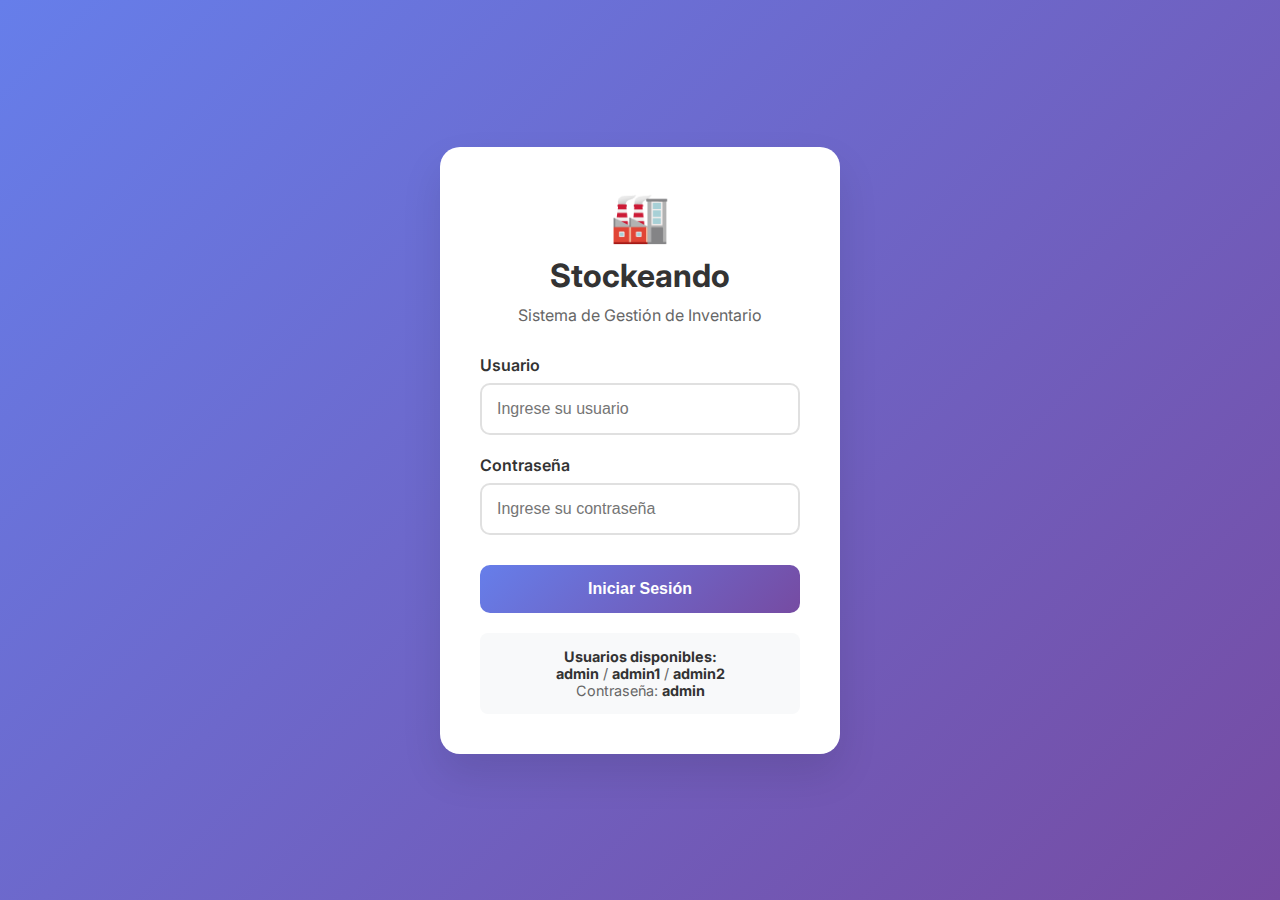
<file: Stockeando/login.html>
<!DOCTYPE html>
<html lang="es">
<head>
    <meta charset="UTF-8">
    <meta name="viewport" content="width=device-width, initial-scale=1.0">
    <title>Login - Stockeando</title>
    <link rel="preconnect" href="https://fonts.googleapis.com">
    <link rel="preconnect" href="https://fonts.gstatic.com" crossorigin>
    <link href="https://fonts.googleapis.com/css2?family=Inter:wght@300;400;500;600;700&display=swap" rel="stylesheet">
    <style>
        * {
            margin: 0;
            padding: 0;
            box-sizing: border-box;
        }
        body {
            font-family: 'Inter', sans-serif;
            background: linear-gradient(135deg, #667eea 0%, #764ba2 100%);
            min-height: 100vh;
            display: flex;
            align-items: center;
            justify-content: center;
            padding: 20px;
        }
        .login-container {
            background: white;
            border-radius: 20px;
            box-shadow: 0 20px 40px rgba(0,0,0,0.1);
            padding: 40px;
            width: 100%;
            max-width: 400px;
            text-align: center;
        }
        .logo {
            font-size: 3em;
            margin-bottom: 10px;
        }
        .title {
            font-size: 2em;
            font-weight: 700;
            color: #333;
            margin-bottom: 10px;
        }
        .subtitle {
            color: #666;
            margin-bottom: 30px;
        }
        .form-group {
            margin-bottom: 20px;
            text-align: left;
        }
        .form-label {
            display: block;
            margin-bottom: 8px;
            font-weight: 600;
            color: #333;
        }
        .form-input {
            width: 100%;
            padding: 15px;
            border: 2px solid #e0e0e0;
            border-radius: 10px;
            font-size: 16px;
            transition: border-color 0.3s ease;
        }
        .form-input:focus {
            outline: none;
            border-color: #667eea;
            box-shadow: 0 0 0 3px rgba(102, 126, 234, 0.1);
        }
        .login-btn {
            width: 100%;
            background: linear-gradient(135deg, #667eea, #764ba2);
            color: white;
            border: none;
            padding: 15px;
            border-radius: 10px;
            font-size: 16px;
            font-weight: 600;
            cursor: pointer;
            transition: all 0.3s ease;
            margin-top: 10px;
        }
        .login-btn:hover {
            transform: translateY(-2px);
            box-shadow: 0 10px 20px rgba(102, 126, 234, 0.3);
        }
        .error-message {
            background: #ffebee;
            color: #c62828;
            padding: 10px;
            border-radius: 8px;
            margin-top: 15px;
            display: none;
        }
        .default-credentials {
            background: #f8f9fa;
            padding: 15px;
            border-radius: 8px;
            margin-top: 20px;
            font-size: 0.9em;
            color: #666;
        }
        .default-credentials strong {
            color: #333;
        }
    </style>
</head>
<body>
    <div class="login-container">
        <div class="logo">🏭</div>
        <h1 class="title">Stockeando</h1>
        <p class="subtitle">Sistema de Gestión de Inventario</p>
        
        <form id="loginForm">
            <div class="form-group">
                <label class="form-label" for="username">Usuario</label>
                <input type="text" id="username" class="form-input" placeholder="Ingrese su usuario" required>
            </div>
            
            <div class="form-group">
                <label class="form-label" for="password">Contraseña</label>
                <input type="password" id="password" class="form-input" placeholder="Ingrese su contraseña" required>
            </div>
            
            <button type="submit" class="login-btn">Iniciar Sesión</button>
        </form>
        
        <div class="error-message" id="errorMessage">
            Usuario o contraseña incorrectos
        </div>
        
        <div class="default-credentials">
            <strong>Usuarios disponibles:</strong><br>
            <strong>admin</strong> / <strong>admin1</strong> / <strong>admin2</strong><br>
            Contraseña: <strong>admin</strong>
        </div>
    </div>

    <script>
        document.getElementById('loginForm').addEventListener('submit', function(e) {
            e.preventDefault();
            
            const username = document.getElementById('username').value;
            const password = document.getElementById('password').value;
            
            // Usuarios válidos
            const validUsers = {
                'admin': 'admin',
                'admin1': 'admin',
                'admin2': 'admin'
            };
            
            if (validUsers[username] && validUsers[username] === password) {
                // Guardar sesión
                localStorage.setItem('stockeando_session', 'authenticated');
                localStorage.setItem('stockeando_user', username);
                
                // Redirigir a la página principal
                window.location.href = 'stockeando.html';
            } else {
                // Mostrar error
                document.getElementById('errorMessage').style.display = 'block';
                
                // Limpiar campos
                document.getElementById('password').value = '';
                
                // Ocultar error después de 3 segundos
                setTimeout(() => {
                    document.getElementById('errorMessage').style.display = 'none';
                }, 3000);
            }
        });
        
        // Auto-completar credenciales por defecto al hacer clic
        document.querySelector('.default-credentials').addEventListener('click', function() {
            document.getElementById('username').value = 'admin';
            document.getElementById('password').value = 'admin';
        });
    </script>
</body>
</html>
</file>
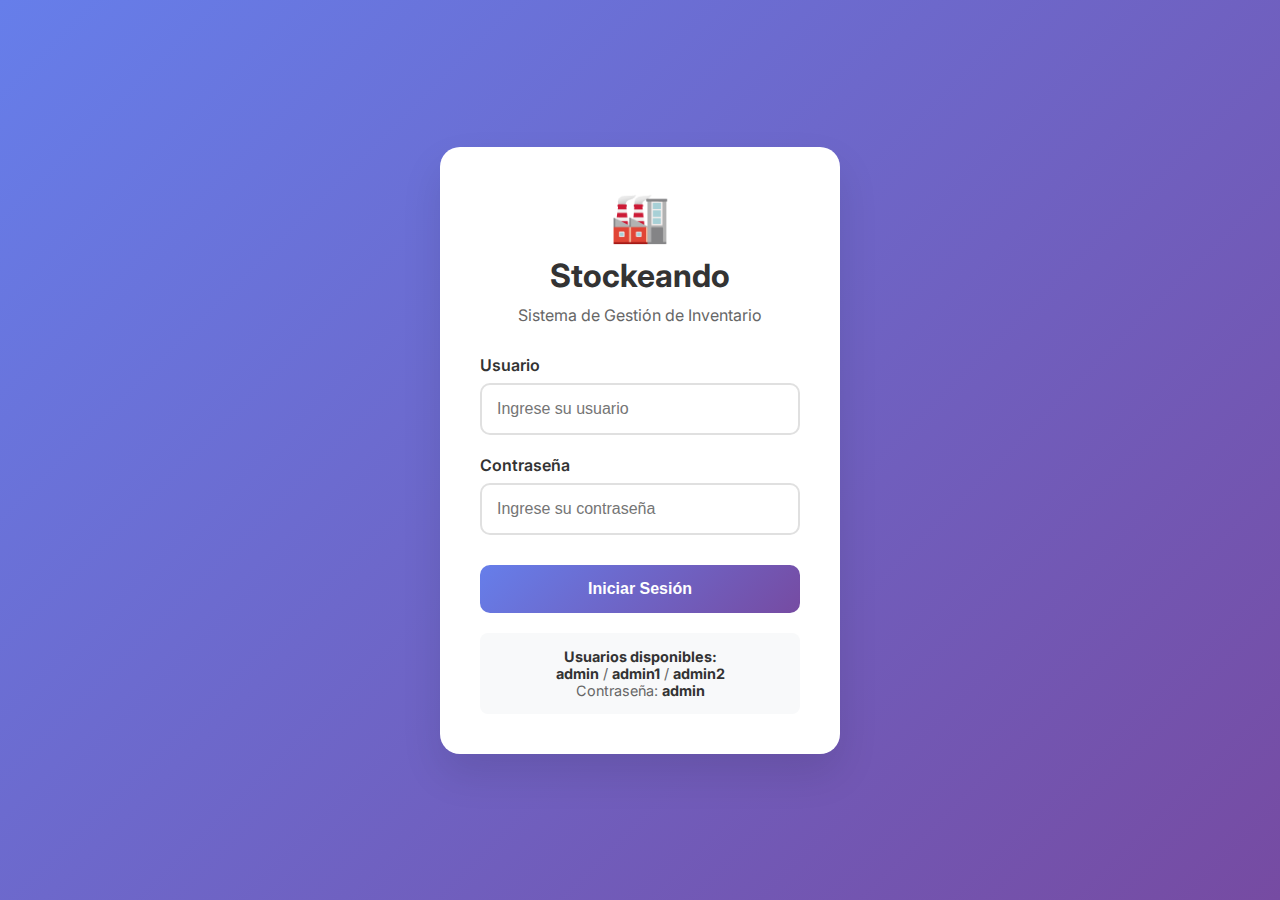
<file: Stockeando/movimientos.html>
<!DOCTYPE html>
<html lang="es">
<head>
    <meta charset="UTF-8">
    <meta name="viewport" content="width=device-width, initial-scale=1.0">
    <title>Movimientos - Stockeando</title>
    <link rel="preconnect" href="https://fonts.googleapis.com">
    <link rel="preconnect" href="https://fonts.gstatic.com" crossorigin>
    <link href="https://fonts.googleapis.com/css2?family=Inter:wght@300;400;500;600;700&display=swap" rel="stylesheet">
    <link rel="stylesheet" href="modern-theme.css">
    <style>
        * {
            margin: 0;
            padding: 0;
            box-sizing: border-box;
        }
        body {
            font-family: var(--font-family-base);
            background: linear-gradient(135deg, #f3f4f6 0%, #e5e7eb 100%);
            min-height: 100vh;
            padding: var(--space-5);
        }
        .container {
            max-width: 1200px;
            margin: 0 auto;
            background: white;
            border-radius: var(--radius-2xl);
            box-shadow: var(--shadow-xl);
            overflow: hidden;
        }
        .main-header {
            background: linear-gradient(135deg, #1f2937 0%, #374151 100%);
            box-shadow: 0 2px 10px rgba(31, 41, 55, 0.3);
            position: sticky;
            top: 0;
            z-index: 100;
        }
        .main-nav {
            display: flex;
            justify-content: center;
            align-items: center;
            padding: 12px 20px;
            gap: 8px;
            flex-wrap: wrap;
        }
        .nav-link {
            color: rgba(255, 255, 255, 0.9);
            text-decoration: none;
            padding: 10px 20px;
            border-radius: 25px;
            font-weight: 500;
            font-size: 0.95em;
            transition: all 0.3s ease;
            white-space: nowrap;
        }
        .nav-link:hover {
            background: rgba(255, 255, 255, 0.1);
            color: white;
        }
        .nav-link.active {
            background: rgba(255, 255, 255, 0.2);
            color: white;
            font-weight: 600;
        }
        .nav-logo {
            font-weight: 700;
            font-size: 1.1em;
        }
        .header {
            background: linear-gradient(135deg, #374151, #4b5563);
            color: white;
            padding: 30px;
            text-align: center;
        }
        .header h1 {
            font-size: 2.5em;
            margin-bottom: 10px;
        }
        .movements-container {
            padding: 40px;
        }
        .date-group {
            margin-bottom: 30px;
            border-radius: var(--radius-lg);
            overflow: hidden;
            box-shadow: var(--shadow-md);
        }
        .date-header {
            background: linear-gradient(135deg, var(--secondary-600), var(--secondary-700));
            color: white;
            padding: 15px 20px;
            cursor: pointer;
            display: flex;
            justify-content: space-between;
            align-items: center;
            font-weight: 600;
            transition: all 0.3s ease;
        }
        .date-header:hover {
            background: linear-gradient(135deg, var(--secondary-700), var(--secondary-800));
        }
        .date-toggle {
            transition: transform 0.3s ease;
            font-size: 1.2em;
        }
        .date-toggle.collapsed {
            transform: rotate(-90deg);
        }
        .date-movements {
            background: white;
            max-height: 1000px;
            overflow: hidden;
            transition: max-height 0.3s ease;
        }
        .date-movements.collapsed {
            max-height: 0;
        }
        .movement-card {
            padding: 15px 20px;
            border-bottom: 1px solid #f0f0f0;
            display: flex;
            justify-content: space-between;
            align-items: center;
            cursor: pointer;
            transition: all 0.3s ease;
        }
        .movement-card:hover {
            background: #f8f9fa;
            transform: translateX(5px);
        }
        .movement-card:last-child {
            border-bottom: none;
        }
        .movement-product {
            font-weight: 500;
            color: #333;
            font-size: 0.95em;
        }
        .movement-timestamp {
            color: #666;
            font-size: 0.85em;
            font-weight: 500;
        }
        .modal {
            display: none;
            position: fixed;
            z-index: 1000;
            left: 0;
            top: 0;
            width: 100%;
            height: 100%;
            background-color: rgba(0,0,0,0.5);
        }
        .modal-content {
            background-color: white;
            margin: 5% auto;
            padding: var(--space-6);
            border-radius: var(--radius-xl);
            width: 90%;
            max-width: 500px;
            box-shadow: var(--shadow-xl);
        }
        .close {
            color: #aaa;
            float: right;
            font-size: 28px;
            font-weight: bold;
            cursor: pointer;
        }
        .close:hover {
            color: black;
        }
        .detail-item {
            margin-bottom: var(--space-3);
            font-size: var(--text-base);
        }
    </style>
</head>
<body>
    <div class="container">
        <header class="main-header">
            <nav class="main-nav">
                <a href="stockeando.html" class="nav-link nav-logo">Stockeando</a>
                <a href="productos.html" class="nav-link">Productos</a>
                <a href="inventario.html" class="nav-link">Inventario</a>
                <a href="movimientos.html" class="nav-link active">Movimientos</a>

                <a href="reportes.html" class="nav-link">Reportes</a>
                <a href="inventario.html#eliminados" class="nav-link">Eliminados/Rechazados</a>
            </nav>
        </header>

        <div class="header">
            <h1>📋 Registro de Movimientos</h1>
            <p>Historial completo de movimientos de productos</p>
        </div>

        <div class="movements-container">
            <div id="movementsList">
                <!-- Los movimientos se cargarán aquí -->
            </div>
        </div>
    </div>

    <!-- Modal para detalles del producto -->
    <div id="productModal" class="modal">
        <div class="modal-content">
            <span class="close">&times;</span>
            <div id="modalContent"></div>
        </div>
    </div>

    <script src="auth.js"></script>
    <script src="product-state-manager.js"></script>
    <script>
        function showProductDetails(movement) {
            const modal = document.getElementById('productModal');
            const modalContent = document.getElementById('modalContent');
            
            const product = movement.productData || {};
            const location = movement.to === 'rejected' ? 'Rechazado' : movement.to;
            
            modalContent.innerHTML = `
                <h2>Detalles del Material - ${location}</h2>
                <div class="detail-item">Producto: ${product.name || movement.productId || 'N/A'}</div>
                <div class="detail-item">Peso: ${product.weight || 'N/A'}</div>
                <div class="detail-item">Lote: ${product.lot || 'N/A'}</div>
                <div class="detail-item">Código: ${product.code || 'N/A'}</div>
                <div class="detail-item">Desde: ${movement.from}</div>
                <div class="detail-item">Hasta: ${movement.to}</div>
                <div class="detail-item">Usuario: ${movement.user || 'N/A'}</div>
                <div class="detail-item">Fecha: ${new Date(movement.timestamp).toLocaleString()}</div>
            `;
            
            modal.style.display = 'block';
        }

        function formatMovementDescription(movement) {
            const product = movement.productData || {};
            const productName = product.name || movement.productId || 'Producto';
            const date = new Date(movement.timestamp).toLocaleDateString();
            const time = new Date(movement.timestamp).toLocaleTimeString();
            
            let description = '';
            
            // Determinar el tipo de movimiento y crear descripción
            if (movement.to === 'rejected') {
                const plantNumber = movement.from.includes('plant1') ? '1' : 
                                  movement.from.includes('plant2') ? '2' : 
                                  movement.from.includes('plant3') ? '3' : '';
                description = `${productName} ingresó a planta ${plantNumber}, rechazado por: ${movement.reason || 'No especificado'}`;
            } else if (movement.from.includes('transito') && movement.to.includes('deposito')) {
                description = `${productName} llegó al depósito desde tránsito`;
            } else if (movement.from.includes('deposito') && movement.to.includes('planta')) {
                const plantNumber = movement.to.includes('planta1') ? '1' : 
                                  movement.to.includes('planta2') ? '2' : 
                                  movement.to.includes('planta3') ? '3' : '';
                description = `${productName} enviado a planta ${plantNumber}`;
            } else if (movement.from.includes('planta') && movement.to.includes('Machine')) {
                const plantNumber = movement.from.includes('planta1') ? '1' : 
                                  movement.from.includes('planta2') ? '2' : 
                                  movement.from.includes('planta3') ? '3' : '';
                const machineId = movement.to.includes('MachineA') ? 'A' : 'B';
                description = `${productName} enviado a máquina ${machineId} de planta ${plantNumber}`;
            } else {
                description = `${productName} movido de ${movement.from} a ${movement.to}`;
            }
            
            return { description, date, time };
        }

        function toggleDateGroup(dateKey) {
            const dateMovements = document.getElementById(`date-${dateKey}`);
            const toggle = document.getElementById(`toggle-${dateKey}`);
            
            if (dateMovements.classList.contains('collapsed')) {
                dateMovements.classList.remove('collapsed');
                toggle.classList.remove('collapsed');
            } else {
                dateMovements.classList.add('collapsed');
                toggle.classList.add('collapsed');
            }
        }

        function loadMovements() {
            console.log('Cargando movimientos...');
            const movements = productStateManager.getAllMovements();
            console.log('Movimientos encontrados:', movements.length);
            
            const movementsList = document.getElementById('movementsList');
            
            if (movements.length === 0) {
                movementsList.innerHTML = '<div>No hay movimientos registrados</div>';
                return;
            }
            
            // Agrupar movimientos por fecha
            const groupedMovements = {};
            movements.forEach(movement => {
                const date = new Date(movement.timestamp).toLocaleDateString();
                if (!groupedMovements[date]) {
                    groupedMovements[date] = [];
                }
                groupedMovements[date].push(movement);
            });
            
            // Ordenar fechas (más recientes primero)
            const sortedDates = Object.keys(groupedMovements).sort((a, b) => new Date(b) - new Date(a));
            
            movementsList.innerHTML = sortedDates.map(date => {
                const dateKey = date.replace(/\//g, '-');
                const movementsForDate = groupedMovements[date];
                const count = movementsForDate.length;
                
                return `
                    <div class="date-group">
                        <div class="date-header" onclick="toggleDateGroup('${dateKey}')">
                            <span>${date} (${count} movimientos)</span>
                            <span class="date-toggle" id="toggle-${dateKey}">▼</span>
                        </div>
                        <div class="date-movements" id="date-${dateKey}">
                            ${movementsForDate.reverse().map(movement => {
                                const { description, date, time } = formatMovementDescription(movement);
                                
                                return `
                                    <div class="movement-card" ondblclick="showProductDetails(${JSON.stringify(movement).replace(/"/g, '&quot;')})">
                                        <div>
                                            <div class="movement-product">${description}</div>
                                            <div style="font-size: 0.8em; color: #888; margin-top: 4px;">Usuario: ${movement.user || 'N/A'}</div>
                                        </div>
                                        <div class="movement-timestamp">${time}</div>
                                    </div>
                                `;
                            }).join('')}
                        </div>
                    </div>
                `;
            }).join('');
        }

        // Configurar modal
        document.querySelector('.close').onclick = function() {
            document.getElementById('productModal').style.display = 'none';
        }

        window.onclick = function(event) {
            if (event.target == document.getElementById('productModal')) {
                document.getElementById('productModal').style.display = 'none';
            }
        }

        // Cargar movimientos al iniciar
        loadMovements();
    </script>
</body>
</html>
</file>
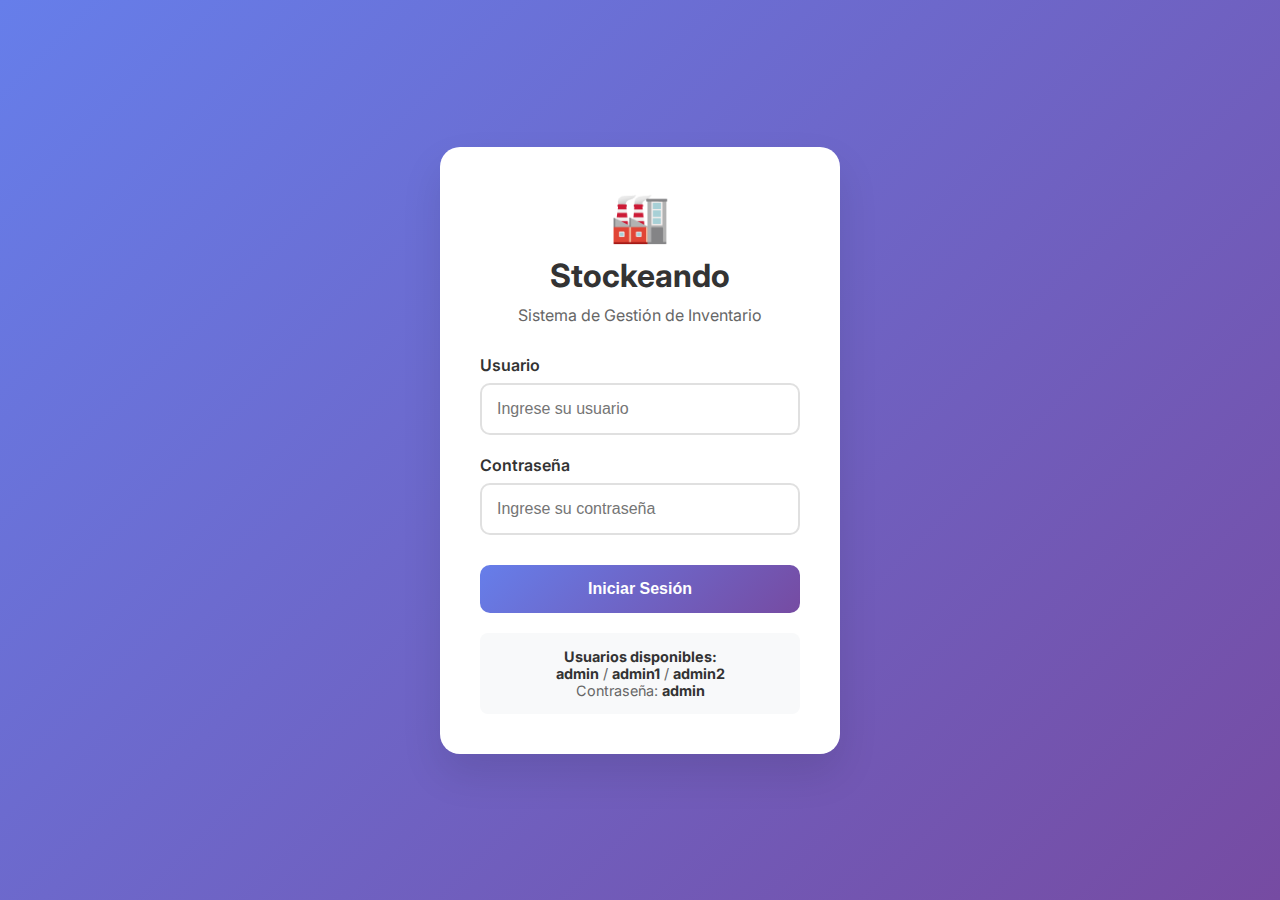
<file: Stockeando/productos.html>
<!DOCTYPE html>
<html lang="es">
<head>
    <meta charset="UTF-8">
    <meta name="viewport" content="width=device-width, initial-scale=1.0">
    <title>Gestión de Productos - Stockeando</title>
    <link rel="preconnect" href="https://fonts.googleapis.com">
    <link rel="preconnect" href="https://fonts.gstatic.com" crossorigin>
    <link href="https://fonts.googleapis.com/css2?family=Inter:wght@300;400;500;600;700&display=swap" rel="stylesheet">
    <link rel="stylesheet" href="modern-theme.css">
    <link rel="stylesheet" href="mobile-enhancements.css">
    <style>
        * {
            margin: 0;
            padding: 0;
            box-sizing: border-box;
        }
        body {
            font-family: var(--font-family-base);
            background: linear-gradient(135deg, #f3f4f6 0%, #e5e7eb 100%);
            min-height: 100vh;
            padding: var(--space-5);
        }
        .container {
            max-width: 1200px;
            margin: 0 auto;
            background: white;
            border-radius: var(--radius-2xl);
            box-shadow: var(--shadow-xl);
            overflow: hidden;
            animation: slideIn 0.6s ease-out;
        }
        .main-header {
            background: linear-gradient(135deg, #1f2937 0%, #374151 100%);
            box-shadow: 0 2px 10px rgba(31, 41, 55, 0.3);
            position: sticky;
            top: 0;
            z-index: 100;
        }
        .main-nav {
            display: flex;
            justify-content: center;
            align-items: center;
            padding: 12px 20px;
            gap: 8px;
            flex-wrap: wrap;
        }
        .nav-link {
            color: rgba(255, 255, 255, 0.9);
            text-decoration: none;
            padding: 10px 20px;
            border-radius: 25px;
            font-weight: 500;
            font-size: 0.95em;
            transition: all 0.3s ease;
            white-space: nowrap;
        }
        .nav-link:hover {
            background: rgba(255, 255, 255, 0.1);
            color: white;
        }
        .nav-link.active {
            background: rgba(255, 255, 255, 0.2);
            color: white;
            font-weight: 600;
        }
        .nav-logo {
            font-weight: 700;
            font-size: 1.1em;
        }
        .main-footer {
            background: #f8f9fa;
            padding: 20px;
            text-align: center;
            border-top: 1px solid #e0e0e0;
        }
        .footer-link {
            color: #666;
            text-decoration: none;
            font-weight: 500;
            transition: color 0.3s ease;
        }
        .footer-link:hover {
            color: var(--secondary-700);
        }
        .header {
            background: linear-gradient(135deg, #374151, #4b5563);
            color: white;
            padding: 30px;
            text-align: center;
        }
        .header h1 {
            font-size: 2.5em;
            margin-bottom: 10px;
        }
        .content {
            padding: 40px;
        }
        .back-btn {
            background: #6c757d;
            color: white;
            border: none;
            padding: 10px 20px;
            border-radius: 10px;
            text-decoration: none;
            display: inline-block;
            margin-bottom: 20px;
        }
        .form-section {
            background: var(--secondary-50);
            padding: var(--space-8);
            border-radius: var(--radius-xl);
            margin-bottom: var(--space-8);
            border: 1px solid var(--secondary-100);
        }
        .form-group {
            display: flex;
            gap: 15px;
            margin-bottom: 20px;
            align-items: end;
        }
        .form-group input, .form-group select {
            flex: 1;
            padding: var(--space-3);
            border: 2px solid var(--secondary-200);
            border-radius: var(--radius-lg);
            font-size: var(--text-base);
            transition: all var(--transition-fast);
            background: white;
        }
        .form-group input:focus, .form-group select:focus {
            outline: none;
            border-color: var(--primary-400);
            box-shadow: 0 0 0 3px var(--primary-100);
        }
        .form-group input:hover, .form-group select:hover {
            border-color: var(--secondary-300);
        }
        .btn {
            background: linear-gradient(135deg, var(--secondary-600), var(--secondary-700));
            color: white;
            border: none;
            padding: var(--space-3) var(--space-6);
            border-radius: var(--radius-lg);
            cursor: pointer;
            font-weight: 600;
            transition: all var(--transition-fast);
            position: relative;
            overflow: hidden;
        }
        .btn::before {
            content: '';
            position: absolute;
            top: 0;
            left: -100%;
            width: 100%;
            height: 100%;
            background: linear-gradient(90deg, transparent, rgba(255,255,255,0.2), transparent);
            transition: left var(--transition-base);
        }
        .btn:hover::before {
            left: 100%;
        }
        .btn:hover {
            transform: translateY(-2px);
            box-shadow: var(--shadow-lg);
        }
        .categories-grid {
            display: grid;
            grid-template-columns: repeat(auto-fill, minmax(120px, 1fr));
            gap: 15px;
            margin-bottom: 30px;
        }
        .category-card {
            background: white;
            border-radius: var(--radius-xl);
            padding: var(--space-4);
            text-align: center;
            cursor: pointer;
            transition: all var(--transition-base);
            box-shadow: var(--shadow-md);
            min-height: 100px;
            display: flex;
            flex-direction: column;
            justify-content: center;
            border: 2px solid transparent;
            position: relative;
            overflow: hidden;
        }
        .category-card:hover {
            transform: translateY(-5px) scale(1.02);
            box-shadow: var(--shadow-lg);
        }
        
        .category-card::before {
            content: '';
            position: absolute;
            top: 0;
            left: -100%;
            width: 100%;
            height: 100%;
            background: linear-gradient(90deg, transparent, rgba(59, 130, 246, 0.1), transparent);
            transition: left var(--transition-base);
        }
        
        .category-card:hover::before {
            left: 100%;
        }
        .category-card.active {
            background: linear-gradient(135deg, var(--primary-50), var(--primary-100));
            border: 2px solid var(--primary-400);
            box-shadow: 0 0 0 3px var(--primary-100);
        }
        .category-icon {
            font-size: 2em;
            margin-bottom: 8px;
        }
        .category-name {
            font-size: 0.85em;
            font-weight: 600;
            color: #333;
            line-height: 1.2;
        }
        .category-count {
            font-size: 0.75em;
            color: #666;
            margin-top: 4px;
        }
        .category-content {
            display: none;
            background: var(--secondary-50);
            border-radius: var(--radius-xl);
            padding: var(--space-5);
            margin-top: var(--space-5);
            border: 1px solid var(--secondary-100);
            animation: slideIn 0.3s ease-out;
        }
        .category-content.show {
            display: block;
        }
        .product-item {
            padding: 12px 20px;
            display: grid;
            grid-template-columns: 1fr 150px 80px;
            gap: 15px;
            align-items: center;
            border-bottom: 1px solid #eee;
            font-size: 0.9em;
        }
        .product-item:hover {
            background: #f8f9fa;
        }
        .product-item:last-child {
            border-bottom: none;
        }
        .category-icon {
            transition: transform 0.3s ease;
        }
        .category-icon.rotated {
            transform: rotate(90deg);
        }
        .delete-btn {
            background: linear-gradient(135deg, var(--error-500), var(--error-600));
            color: white;
            border: none;
            padding: var(--space-2) var(--space-3);
            border-radius: var(--radius-md);
            cursor: pointer;
            font-size: var(--text-xs);
            transition: all var(--transition-fast);
            position: relative;
            overflow: hidden;
        }
        .delete-btn::before {
            content: '';
            position: absolute;
            top: 0;
            left: -100%;
            width: 100%;
            height: 100%;
            background: linear-gradient(90deg, transparent, rgba(255,255,255,0.2), transparent);
            transition: left var(--transition-fast);
        }
        .delete-btn:hover::before {
            left: 100%;
        }
        .delete-btn:hover {
            transform: translateY(-1px);
            box-shadow: var(--shadow-md);
        }
        @media (max-width: 768px) {
            .form-group {
                flex-direction: column;
                align-items: stretch;
            }
            .categories-grid {
                grid-template-columns: repeat(auto-fill, minmax(100px, 1fr));
                gap: 10px;
            }
            .category-card {
                min-height: 80px;
                padding: 10px;
            }
            .category-icon {
                font-size: 1.5em;
            }
            .category-name {
                font-size: 0.8em;
            }
            .product-item {
                grid-template-columns: 1fr;
                gap: 8px;
                text-align: center;
            }
        }
    </style>
</head>
<body>
    <div class="container">
        <header class="main-header">
            <nav class="main-nav">
                <a href="stockeando.html" class="nav-link nav-logo">Stockeando</a>
                <a href="productos.html" class="nav-link active">Productos</a>
                <a href="inventario.html" class="nav-link">Inventario</a>
                <a href="movimientos.html" class="nav-link">Movimientos</a>

                <a href="reportes.html" class="nav-link">Reportes</a>
                <a href="inventario.html#eliminados" class="nav-link">Eliminados/Rechazados</a>
            </nav>
        </header>
        
        <div class="header">
            <h1>📋 Gestión de Productos</h1>
            <p>Administra tu catálogo de materias primas</p>
        </div>
        
        <div class="content">
            
            <div class="form-section">
                <h3>Agregar Nueva Categoría</h3>
                <form id="categoryForm">
                    <div class="form-group">
                        <input type="text" id="categoryName" placeholder="Nombre de la categoría" required>
                        <button type="submit" class="btn">Crear Categoría</button>
                    </div>
                </form>
                
                <h3 style="margin-top: 20px;">Agregar Producto a Categoría</h3>
                <form id="productForm">
                    <div class="form-group">
                        <select id="categorySelect" required>
                            <option value="">Selecciona categoría</option>
                        </select>
                        <input type="text" id="productName" placeholder="Nombre del producto" required>
                        <input type="number" id="productMeasure" placeholder="Medida" required>
                        <button type="submit" class="btn">Agregar Producto</button>
                    </div>
                </form>
            </div>
            
            <div class="categories-grid" id="categoriesGrid">
                <!-- Las categorías se cargarán aquí -->
            </div>
            
            <div id="categoryDetail" class="category-content">
                <!-- El detalle de la categoría seleccionada se mostrará aquí -->
            </div>
        </div>
        
        <footer class="main-footer">
            <a href="../index.html" class="footer-link">
                🏠 Volver a Utilidades Principal
            </a>
        </footer>
    </div>

    <script src="auth.js"></script>
    <script>
        // Categorías predeterminadas
        const defaultCategories = {
            'celulosa': { items: [{ name: 'celulosa estándar', measure: 500 }] },
            'tela no tejida blanca': { items: [{ name: 'tela no tejida blanca estándar', measure: 740 }] },
            'tela no tejida verde': { items: [{ name: 'tela no tejida verde estándar', measure: 100 }] },
            'polietileno': { items: [{ name: 'polietileno estándar', measure: 750 }] },
            'tela barrera': { items: [{ name: 'tela barrera estándar', measure: 190 }] },
            'gel super absorbente': { items: [{ name: 'gel super absorbente estándar', measure: 1000 }] },
            'elastano': { items: [{ name: 'elastano estándar', measure: 24 }] },
            'etiqueta': { items: [{ name: 'etiqueta estándar', measure: 1000 }] },
            'adhesivo elastano': { items: [{ name: 'adhesivo elastano estándar', measure: 20 }] },
            'adhesivo construccion': { items: [{ name: 'adhesivo construcción estándar', measure: 20 }] },
            'bolsas de envio': { items: [{ name: 'bolsas de envío 565x1420', measure: 1 }] },
            'bolsas de paquete': { items: [{ name: 'bolsas de paquete estándar', measure: 1000 }] }
        };

        // Cargar categorías del localStorage o usar predeterminadas
        function loadCategories() {
            let categories = JSON.parse(localStorage.getItem('stockeando_categories'));
            if (!categories) {
                categories = defaultCategories;
                localStorage.setItem('stockeando_categories', JSON.stringify(categories));
            }
            return categories;
        }

        // Guardar categorías en localStorage
        function saveCategories(categories) {
            localStorage.setItem('stockeando_categories', JSON.stringify(categories));
        }

        // Mantener compatibilidad con productos planos para QR
        function getProductsFlat() {
            const categories = loadCategories();
            const products = [];
            Object.keys(categories).forEach(categoryName => {
                categories[categoryName].items.forEach(item => {
                    products.push({ name: item.name, measure: item.measure });
                });
            });
            localStorage.setItem('stockeando_products', JSON.stringify(products));
            return products;
        }

        let activeCategory = null;
        
        // Renderizar categorías
        function renderCategories() {
            const categories = loadCategories();
            const categoriesGrid = document.getElementById('categoriesGrid');
            const categorySelect = document.getElementById('categorySelect');
            
            // Actualizar select de categorías
            categorySelect.innerHTML = '<option value="">Selecciona categoría</option>';
            Object.keys(categories).forEach(categoryName => {
                categorySelect.innerHTML += `<option value="${categoryName}">${categoryName}</option>`;
            });
            
            // Renderizar iconos de categorías
            categoriesGrid.innerHTML = Object.keys(categories).map(categoryName => {
                const category = categories[categoryName];
                const isActive = activeCategory === categoryName ? 'active' : '';
                return `
                    <div class="category-card ${isActive}" onclick="selectCategory('${categoryName}')">
                        <div class="category-icon">📁</div>
                        <div class="category-name">${categoryName}</div>
                        <div class="category-count">${category.items.length} items</div>
                    </div>
                `;
            }).join('');
            
            // Mostrar detalle si hay categoría activa
            if (activeCategory && categories[activeCategory]) {
                showCategoryDetail(activeCategory, categories[activeCategory]);
            }
            
            // Actualizar productos planos para compatibilidad
            getProductsFlat();
        }

        // Seleccionar categoría
        function selectCategory(categoryName) {
            const categories = loadCategories();
            activeCategory = categoryName;
            renderCategories();
        }
        
        // Mostrar detalle de categoría
        function showCategoryDetail(categoryName, category) {
            const categoryDetail = document.getElementById('categoryDetail');
            categoryDetail.innerHTML = `
                <h3>📁 ${categoryName}</h3>
                ${category.items.map((item, index) => `
                    <div class="product-item">
                        <div>${item.name}</div>
                        <div>${item.measure}</div>
                        <div>
                            <button class="delete-btn" onclick="deleteProduct('${categoryName}', ${index})">Eliminar</button>
                        </div>
                    </div>
                `).join('')}
            `;
            categoryDetail.classList.add('show');
        }

        // Agregar categoría
        document.getElementById('categoryForm').addEventListener('submit', function(e) {
            e.preventDefault();
            
            const name = document.getElementById('categoryName').value.trim();
            
            if (name) {
                const categories = loadCategories();
                if (!categories[name]) {
                    categories[name] = { items: [] };
                    saveCategories(categories);
                    renderCategories();
                    document.getElementById('categoryName').value = '';
                } else {
                    alert('La categoría ya existe');
                }
            }
        });

        // Agregar producto
        document.getElementById('productForm').addEventListener('submit', function(e) {
            e.preventDefault();
            
            const categoryName = document.getElementById('categorySelect').value;
            const name = document.getElementById('productName').value.trim();
            const measure = parseInt(document.getElementById('productMeasure').value);
            
            if (categoryName && name && measure) {
                const categories = loadCategories();
                categories[categoryName].items.push({ name, measure });
                saveCategories(categories);
                renderCategories();
                
                // Limpiar formulario
                document.getElementById('productName').value = '';
                document.getElementById('productMeasure').value = '';
            }
        });

        // Eliminar producto
        function deleteProduct(categoryName, index) {
            const categories = loadCategories();
            categories[categoryName].items.splice(index, 1);
            saveCategories(categories);
            renderCategories();
        }

        // Cargar categorías al iniciar
        document.addEventListener('DOMContentLoaded', renderCategories);
    </script>
</body>
</html>
</file>
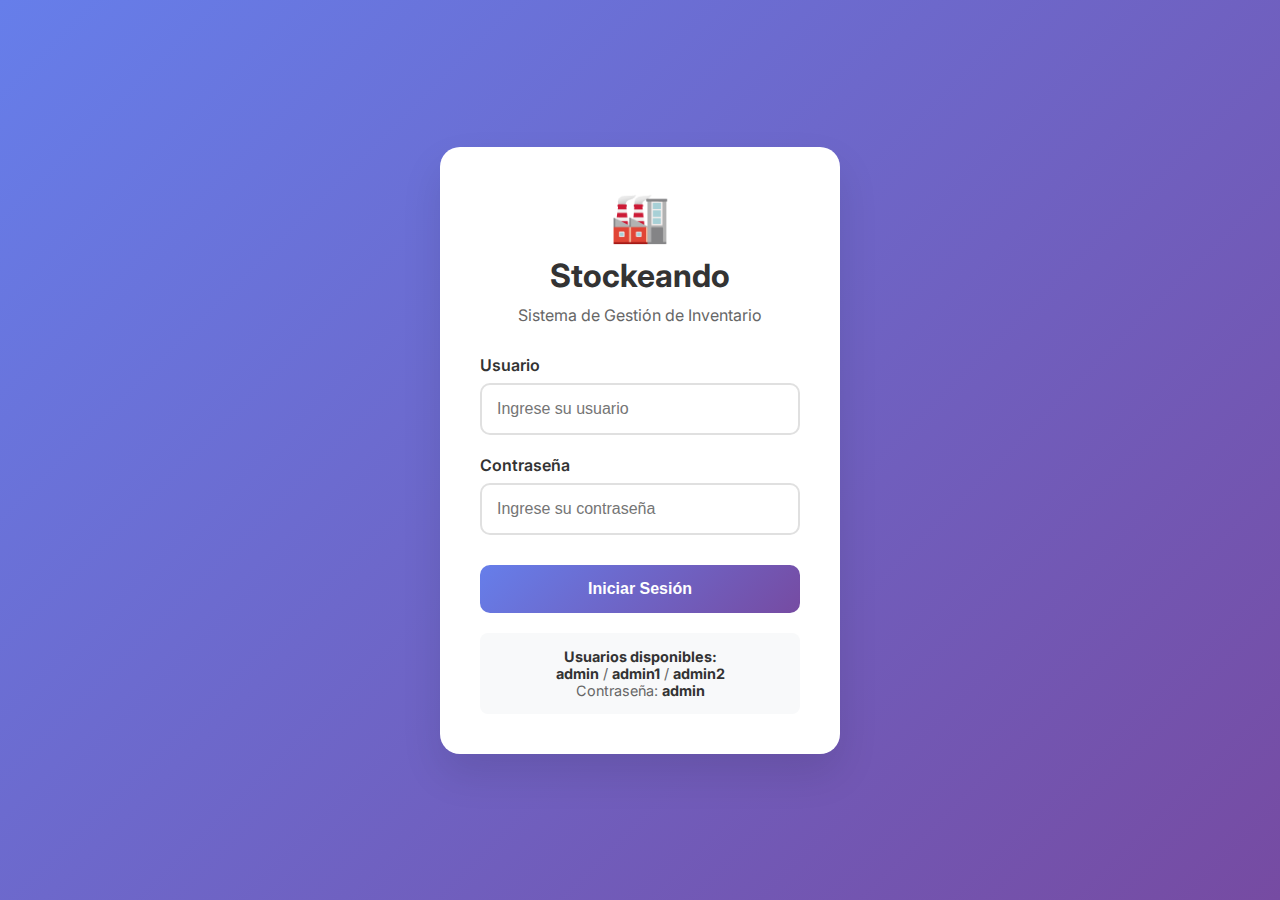
<file: Stockeando/stockeando.html>
<!DOCTYPE html>
<html lang="es">
<head>
    <meta charset="UTF-8">
    <meta name="viewport" content="width=device-width, initial-scale=1.0">
    <title>Stockeando - Gestión de Inventario</title>
    <link rel="preconnect" href="https://fonts.googleapis.com">
    <link rel="preconnect" href="https://fonts.gstatic.com" crossorigin>
    <link href="https://fonts.googleapis.com/css2?family=Inter:wght@300;400;500;600;700&display=swap" rel="stylesheet">
    <link rel="stylesheet" href="modern-theme.css">
    <link rel="stylesheet" href="mobile-enhancements.css">
    <style>
        body {
            font-family: var(--font-family-base);
            margin: 0;
            padding: 0;
            background: linear-gradient(135deg, #f3f4f6 0%, #e5e7eb 100%);
            min-height: 100vh;
            padding: var(--space-5);
        }
        .main-header {
            background: linear-gradient(135deg, #1f2937 0%, #374151 100%);
            box-shadow: 0 2px 10px rgba(31, 41, 55, 0.3);
            position: sticky;
            top: 0;
            z-index: 1000;
        }
        .main-nav {
            display: flex;
            justify-content: center;
            align-items: center;
            padding: 12px 20px;
            gap: 8px;
            flex-wrap: wrap;
        }
        .nav-link {
            color: rgba(255, 255, 255, 0.9);
            text-decoration: none;
            padding: 10px 20px;
            border-radius: 25px;
            font-weight: 500;
            font-size: 0.95em;
            transition: all 0.3s ease;
            white-space: nowrap;
        }
        .nav-link:hover {
            background: rgba(255, 255, 255, 0.1);
            color: white;
            transform: translateY(-1px);
        }
        .nav-link.active {
            background: rgba(255, 255, 255, 0.2);
            color: white;
            font-weight: 600;
        }
        .nav-logo {
            font-weight: 700;
            font-size: 1.1em;
        }
        .main-footer {
            background: #f8f9fa;
            padding: 20px;
            text-align: center;
            border-top: 1px solid #e0e0e0;
        }
        .footer-link {
            color: #666;
            text-decoration: none;
            font-weight: 500;
            transition: color 0.3s ease;
        }
        .footer-link:hover {
            color: var(--secondary-700);
        }
        .container {
            max-width: 1200px;
            margin: 0 auto;
            background: white;
            border-radius: var(--radius-2xl);
            box-shadow: var(--shadow-xl);
            overflow: hidden;
            animation: slideIn 0.6s ease-out;
        }
        .header {
            background: linear-gradient(135deg, #374151, #4b5563);
            color: white;
            padding: 30px;
            text-align: center;
        }
        .header h1 {
            font-size: 2.5em;
            margin-bottom: 10px;
        }
        .content {
            padding: 40px;
        }
        .welcome-section {
            text-align: center;
            margin-bottom: var(--space-8);
            color: #333;
        }
        .main-title {
            font-size: 2.5em;
            margin-bottom: 10px;
            font-weight: 700;
        }
        .subtitle {
            font-size: 1.2em;
            margin-bottom: 15px;
            opacity: 0.8;
        }
        .features-grid {
            display: grid;
            grid-template-columns: repeat(4, 1fr);
            gap: var(--space-6);
            margin-bottom: var(--space-10);
        }
        
        .features-grid .feature-card {
            animation: slideIn 0.6s ease-out;
        }
        
        .features-grid .feature-card:nth-child(1) { animation-delay: 0.1s; }
        .features-grid .feature-card:nth-child(2) { animation-delay: 0.2s; }
        .features-grid .feature-card:nth-child(3) { animation-delay: 0.3s; }
        .features-grid .feature-card:nth-child(4) { animation-delay: 0.4s; }
        .feature-card {
            background: white;
            border-radius: var(--radius-xl);
            padding: var(--space-8);
            text-align: center;
            box-shadow: var(--shadow-lg);
            transition: all var(--transition-base);
            border: 2px solid transparent;
            position: relative;
            overflow: hidden;
        }
        .feature-card:hover {
            transform: translateY(-8px) scale(1.02);
            box-shadow: var(--shadow-xl);
            border-color: var(--primary-200);
        }
        
        .feature-card::before {
            content: '';
            position: absolute;
            top: 0;
            left: -100%;
            width: 100%;
            height: 100%;
            background: linear-gradient(90deg, transparent, rgba(59, 130, 246, 0.05), transparent);
            transition: left var(--transition-base);
        }
        
        .feature-card:hover::before {
            left: 100%;
        }
        .feature-icon {
            margin-bottom: 20px;
        }
        .feature-card h3 {
            color: var(--secondary-700);
            margin-bottom: 15px;
            font-size: 1.3em;
        }
        .feature-card p {
            color: #666;
            margin-bottom: 20px;
            line-height: 1.6;
        }
        .feature-link {
            display: inline-flex;
            align-items: center;
            justify-content: center;
            gap: var(--space-2);
            background: linear-gradient(135deg, var(--secondary-600), var(--secondary-700));
            color: white;
            text-decoration: none;
            padding: var(--space-3) var(--space-6);
            border-radius: var(--radius-2xl);
            font-weight: 500;
            transition: all var(--transition-base);
            position: relative;
            overflow: hidden;
        }
        
        .feature-link::before {
            content: '';
            position: absolute;
            top: 0;
            left: -100%;
            width: 100%;
            height: 100%;
            background: linear-gradient(90deg, transparent, rgba(255,255,255,0.2), transparent);
            transition: left var(--transition-base);
        }
        
        .feature-link:hover::before {
            left: 100%;
        }
        .feature-link:hover {
            transform: translateY(-3px);
            box-shadow: var(--shadow-lg);
            background: linear-gradient(135deg, var(--secondary-700), var(--secondary-800));
        }
        @media (max-width: 1200px) {
            .features-grid {
                grid-template-columns: repeat(2, 1fr);
                gap: var(--space-4);
            }
        }
        @media (max-width: 768px) {
            .main-nav {
                padding: 10px 15px;
                gap: 5px;
            }
            .nav-link {
                padding: 8px 15px;
                font-size: 0.9em;
            }
            .main-title {
                font-size: 2.2em;
            }
            .features-grid {
                grid-template-columns: 1fr;
                gap: 20px;
            }
            .feature-card {
                padding: 25px;
            }
        }
    </style>
</head>
<body>
    <div class="container">
        <header class="main-header">
            <nav class="main-nav">
                <a href="stockeando.html" class="nav-link nav-logo active">Stockeando</a>
                <a href="productos.html" class="nav-link">Productos</a>
                <a href="inventario.html" class="nav-link">Inventario</a>
                <a href="movimientos.html" class="nav-link">Movimientos</a>

                <a href="reportes.html" class="nav-link">Reportes</a>
                <a href="inventario.html#eliminados" class="nav-link">Eliminados/Rechazados</a>
            </nav>
        </header>
        
        <div class="header">
            <h1>🏭 Stockeando</h1>
            <p>Sistema de Gestión de Inventario</p>
        </div>

        <div class="content">
            <div class="welcome-section">
                <h2 class="main-title">¡Bienvenido a Stockeando!</h2>
                <p class="subtitle">Controla tu stock, productos y genera reportes fácilmente.</p>
            </div>
        
        <div class="features-grid">
            <div class="feature-card">
                <div class="feature-icon">
                    <svg width="32" height="32" viewBox="0 0 24 24" fill="none" stroke="#1976d2" stroke-width="2">
                        <path d="M16 4h2a2 2 0 0 1 2 2v14a2 2 0 0 1-2 2H6a2 2 0 0 1-2-2V6a2 2 0 0 1 2-2h2"/>
                        <rect x="8" y="2" width="8" height="4" rx="1" ry="1"/>
                    </svg>
                </div>
                <h3>Gestión de Productos</h3>
                <p>Agrega, edita y organiza tu catálogo de productos con códigos y categorías.</p>
                <a href="productos.html" class="feature-link">Gestionar Productos</a>
            </div>
            
            <div class="feature-card">
                <div class="feature-icon">
                    <svg width="32" height="32" viewBox="0 0 24 24" fill="none" stroke="#388e3c" stroke-width="2">
                        <path d="M21 16V8a2 2 0 0 0-1-1.73l-7-4a2 2 0 0 0-2 0l-7 4A2 2 0 0 0 3 8v8a2 2 0 0 0 1 1.73l7 4a2 2 0 0 0 2 0l7-4A2 2 0 0 0 21 16z"/>
                        <polyline points="3.27,6.96 12,12.01 20.73,6.96"/>
                        <line x1="12" y1="22.08" x2="12" y2="12"/>
                    </svg>
                </div>
                <h3>Control de Inventario</h3>
                <p>Monitorea stock actual, entradas, salidas y niveles mínimos de inventario.</p>
                <a href="inventario.html" class="feature-link">Ver Inventario</a>
            </div>
            
            <div class="feature-card">
                <div class="feature-icon">
                    <svg width="32" height="32" viewBox="0 0 24 24" fill="none" stroke="#9c27b0" stroke-width="2">
                        <rect x="3" y="3" width="18" height="18" rx="2" ry="2"/>
                        <rect x="7" y="7" width="3" height="3"/>
                        <rect x="14" y="7" width="3" height="3"/>
                        <rect x="7" y="14" width="3" height="3"/>
                        <rect x="14" y="14" width="3" height="3"/>
                    </svg>
                </div>
                <h3>Generar Códigos QR</h3>
                <p>Crea códigos QR con información de materias primas: nombre, peso y fecha de ingreso.</p>
                <a href="generar-qr.html" class="feature-link">Generar QR</a>
            </div>
            
            <div class="feature-card">
                <div class="feature-icon">
                    <svg width="32" height="32" viewBox="0 0 24 24" fill="none" stroke="#f9a825" stroke-width="2">
                        <line x1="18" y1="20" x2="18" y2="10"/>
                        <line x1="12" y1="20" x2="12" y2="4"/>
                        <line x1="6" y1="20" x2="6" y2="14"/>
                    </svg>
                </div>
                <h3>Reportes y Estadísticas</h3>
                <p>Genera reportes de movimientos, productos más vendidos y análisis de stock.</p>
                <a href="reportes.html" class="feature-link">Ver Reportes</a>
            </div>
        </div>
        </div>
        
        <footer class="main-footer">
            <a href="../index.html" class="footer-link">
                🏠 Volver a Utilidades Principal
            </a>
        </footer>
    </div>
    <script src="auth.js"></script>
</body>
</html>
</file>
<file: calcular-sueldo/style.css>
/* =================================================================
   ESTILOS ORIGINALES PARA HEADER Y NAVEGACIÓN
   ================================================================= */

/* --- HEADER Y NAVEGACIÓN --- */
.main-header {
    background: linear-gradient(135deg, #1976d2 0%, #42a5f5 100%);
    box-shadow: 0 2px 10px rgba(25, 118, 210, 0.3);
    position: sticky;
    top: 0;
    z-index: 1000;
}

.main-nav {
    display: flex;
    justify-content: center;
    align-items: center;
    padding: 12px 20px;
    gap: 8px;
    flex-wrap: wrap;
}

.nav-link {
    color: rgba(255, 255, 255, 0.9);
    text-decoration: none;
    padding: 10px 20px;
    border-radius: 25px;
    font-weight: 500;
    font-size: 0.95em;
    transition: all 0.3s ease;
    white-space: nowrap;
}

.nav-link:hover {
    background: rgba(255, 255, 255, 0.1);
    color: white;
    transform: translateY(-1px);
}

.nav-link.active {
    background: rgba(255, 255, 255, 0.2);
    color: white;
    font-weight: 600;
}

.nav-logo {
    font-weight: 700;
    font-size: 1.1em;
}

/* --- ESTILOS PARA PÁGINA PRINCIPAL --- */
.home-container {
    max-width: 1200px;
    margin: 0 auto;
    padding: 40px 20px;
}

.welcome-section {
    text-align: center;
    margin-bottom: 50px;
}

.main-title {
    font-size: 3em;
    color: #1976d2;
    margin-bottom: 10px;
    font-weight: 700;
}

.subtitle {
    font-size: 1.3em;
    color: #666;
    margin-bottom: 15px;
}

.description {
    font-size: 1.1em;
    color: #888;
}

.features-grid {
    display: grid;
    grid-template-columns: repeat(auto-fit, minmax(300px, 1fr));
    gap: 30px;
    margin-bottom: 40px;
}

.feature-card {
    background: white;
    border-radius: 15px;
    padding: 30px;
    text-align: center;
    box-shadow: 0 4px 20px rgba(0, 0, 0, 0.1);
    transition: transform 0.3s ease, box-shadow 0.3s ease;
}

.feature-card:hover {
    transform: translateY(-5px);
    box-shadow: 0 8px 30px rgba(0, 0, 0, 0.15);
}

.feature-icon {
    margin-bottom: 20px;
}

.feature-card h3 {
    color: #1976d2;
    margin-bottom: 15px;
    font-size: 1.3em;
}

.feature-card p {
    color: #666;
    margin-bottom: 20px;
    line-height: 1.6;
}

.feature-link {
    display: inline-block;
    background: linear-gradient(135deg, #1976d2, #42a5f5);
    color: white;
    text-decoration: none;
    padding: 12px 25px;
    border-radius: 25px;
    font-weight: 500;
    transition: all 0.3s ease;
}

.feature-link:hover {
    transform: translateY(-2px);
    box-shadow: 0 4px 15px rgba(25, 118, 210, 0.4);
}

.footer-info {
    text-align: center;
    color: #888;
    font-size: 0.9em;
    margin-top: 40px;
}

.main-footer {
    background: #f8f9fa;
    padding: 20px;
    text-align: center;
    border-top: 1px solid #e0e0e0;
    margin-top: 40px;
}

.footer-link {
    color: #666;
    text-decoration: none;
    font-weight: 500;
    transition: color 0.3s ease;
}

.footer-link:hover {
    color: #1976d2;
}

/* --- RESPONSIVE PARA NAVEGACIÓN --- */
@media (max-width: 768px) {
    .main-nav {
        padding: 10px 15px;
        gap: 5px;
    }
    
    .nav-link {
        padding: 8px 15px;
        font-size: 0.9em;
    }
    
    .main-title {
        font-size: 2.2em;
    }
    
    .features-grid {
        grid-template-columns: 1fr;
        gap: 20px;
    }
    
    .feature-card {
        padding: 25px;
    }
}

/* =================================================================
   ESTILOS PARA CALCULADORA DE HORAS
   ================================================================= */

/* --- PARTÍCULAS DE FONDO --- */
body::before {
    content: '';
    position: fixed;
    top: 0;
    left: 0;
    width: 100%;
    height: 100%;
    background: 
        radial-gradient(circle at 20% 80%, rgba(25, 118, 210, 0.1) 0%, transparent 50%),
        radial-gradient(circle at 80% 20%, rgba(249, 168, 37, 0.1) 0%, transparent 50%),
        radial-gradient(circle at 40% 40%, rgba(25, 118, 210, 0.05) 0%, transparent 50%);
    z-index: -1;
    animation: particleFloat 20s ease-in-out infinite;
}

@keyframes particleFloat {
    0%, 100% { transform: translateY(0px) rotate(0deg); }
    33% { transform: translateY(-20px) rotate(120deg); }
    66% { transform: translateY(10px) rotate(240deg); }
}

/* --- CONTENEDOR PRINCIPAL CON EFECTOS --- */
.calc-hora-container {
    max-width: 540px;
    margin: 48px auto;
    padding: 40px 32px;
    background: linear-gradient(135deg, #f7faff 0%, #ffffff 100%);
    border-radius: 22px;
    box-shadow: 
        0 4px 32px rgba(25, 118, 210, 0.15),
        0 0 0 1px rgba(255, 255, 255, 0.8),
        inset 0 1px 0 rgba(255, 255, 255, 0.9);
    display: flex;
    flex-direction: column;
    gap: 24px;
    position: relative;
    overflow: hidden;
    animation: containerSlideIn 0.8s cubic-bezier(0.25, 0.46, 0.45, 0.94);
}

.calc-hora-container::before {
    content: '';
    position: absolute;
    top: -50%;
    left: -50%;
    width: 200%;
    height: 200%;
    background: linear-gradient(45deg, transparent, rgba(25, 118, 210, 0.03), transparent);
    animation: shimmer 3s ease-in-out infinite;
    pointer-events: none;
}

@keyframes containerSlideIn {
    0% { 
        opacity: 0; 
        transform: translateY(30px) scale(0.95);
        filter: blur(10px);
    }
    100% { 
        opacity: 1; 
        transform: translateY(0) scale(1);
        filter: blur(0);
    }
}

@keyframes shimmer {
    0% { transform: translateX(-100%) translateY(-100%) rotate(45deg); }
    100% { transform: translateX(100%) translateY(100%) rotate(45deg); }
}

/* --- TÍTULO CON EFECTOS --- */
.calc-hora-title {
    text-align: center;
    color: #1976d2;
    margin-bottom: 8px;
    font-size: 2em;
    letter-spacing: 1px;
    font-weight: 600;
    background: linear-gradient(135deg, #1976d2, #42a5f5);
    -webkit-background-clip: text;
    -webkit-text-fill-color: transparent;
    background-clip: text;
    animation: titleGlow 2s ease-in-out infinite alternate;
    position: relative;
}

.calc-hora-title::after {
    content: '';
    position: absolute;
    bottom: -8px;
    left: 50%;
    transform: translateX(-50%);
    width: 60px;
    height: 3px;
    background: linear-gradient(90deg, transparent, #1976d2, transparent);
    border-radius: 2px;
    animation: underlineExpand 1s ease-out 0.5s both;
}

@keyframes titleGlow {
    0% { text-shadow: 0 0 20px rgba(25, 118, 210, 0.3); }
    100% { text-shadow: 0 0 30px rgba(25, 118, 210, 0.5), 0 0 40px rgba(25, 118, 210, 0.2); }
}

@keyframes underlineExpand {
    0% { width: 0; }
    100% { width: 60px; }
}

/* --- BOTONES CON EFECTOS AVANZADOS --- */
.categoria-btn, .mes-btn, .antiguedad-btn, .presentismo-btn {
    background: linear-gradient(135deg, #e3eaf3 0%, #f8f9fa 100%);
    color: #1976d2;
    border: 1px solid rgba(25, 118, 210, 0.2);
    border-radius: 12px;
    padding: 10px 18px;
    font-size: 1em;
    font-weight: 600;
    cursor: pointer;
    transition: all 0.3s cubic-bezier(0.25, 0.46, 0.45, 0.94);
    outline: none;
    position: relative;
    overflow: hidden;
    transform: translateY(0);
}

.categoria-btn::before, .mes-btn::before, .antiguedad-btn::before, .presentismo-btn::before {
    content: '';
    position: absolute;
    top: 0;
    left: -100%;
    width: 100%;
    height: 100%;
    background: linear-gradient(90deg, transparent, rgba(255, 255, 255, 0.4), transparent);
    transition: left 0.5s;
}

.categoria-btn:hover::before, .mes-btn:hover::before, .antiguedad-btn:hover::before, .presentismo-btn:hover::before {
    left: 100%;
}

.categoria-btn:hover, .mes-btn:hover, .antiguedad-btn:hover, .presentismo-btn:hover {
    background: linear-gradient(135deg, #bbdefb 0%, #e3f2fd 100%);
    color: #1976d2;
    transform: translateY(-2px) scale(1.05);
    box-shadow: 0 8px 25px rgba(25, 118, 210, 0.25);
    border-color: rgba(25, 118, 210, 0.4);
}

.categoria-btn.active, .mes-btn.active, .antiguedad-btn.active, .presentismo-btn.active {
    background: linear-gradient(135deg, #1976d2 0%, #42a5f5 100%);
    color: #fff;
    border: 2px solid #1976d2;
    box-shadow: 
        0 4px 15px rgba(25, 118, 210, 0.4),
        0 0 0 3px rgba(25, 118, 210, 0.1);
    animation: activeButtonPulse 2s ease-in-out infinite;
    transform: translateY(-1px) scale(1.02);
}

@keyframes activeButtonPulse {
    0%, 100% { box-shadow: 0 4px 15px rgba(25, 118, 210, 0.4), 0 0 0 3px rgba(25, 118, 210, 0.1); }
    50% { box-shadow: 0 6px 20px rgba(25, 118, 210, 0.6), 0 0 0 5px rgba(25, 118, 210, 0.2); }
}

/* --- INPUTS CON EFECTOS --- */
.hora-input, .manual-input, .adicional-input {
    width: 120px;
    padding: 12px 16px;
    border-radius: 12px;
    border: 2px solid rgba(25, 118, 210, 0.2);
    background: linear-gradient(135deg, #ffffff 0%, #f8f9fa 100%);
    font-size: 1em;
    font-weight: 500;
    transition: all 0.3s cubic-bezier(0.25, 0.46, 0.45, 0.94);
    position: relative;
}

.hora-input:focus, .manual-input:focus, .adicional-input:focus {
    outline: none;
    border-color: #1976d2;
    background: linear-gradient(135deg, #ffffff 0%, #e3f2fd 100%);
    box-shadow: 
        0 0 0 3px rgba(25, 118, 210, 0.1),
        0 4px 15px rgba(25, 118, 210, 0.15);
    transform: translateY(-1px) scale(1.02);
}

/* --- SECCIÓN DE HORAS CON EFECTOS --- */
.horas-section {
    background: linear-gradient(135deg, #f8f9fa 0%, #ffffff 100%);
    padding: 20px;
    border-radius: 16px;
    border: 1px solid rgba(25, 118, 210, 0.1);
    position: relative;
    animation: sectionSlideUp 0.6s ease-out 0.3s both;
}

.horas-section::before {
    content: '';
    position: absolute;
    top: 0;
    left: 0;
    right: 0;
    height: 3px;
    background: linear-gradient(90deg, #1976d2, #42a5f5, #1976d2);
    border-radius: 16px 16px 0 0;
    animation: topBorderGlow 3s ease-in-out infinite;
}

@keyframes sectionSlideUp {
    0% { 
        opacity: 0; 
        transform: translateY(20px);
    }
    100% { 
        opacity: 1; 
        transform: translateY(0);
    }
}

@keyframes topBorderGlow {
    0%, 100% { opacity: 0.6; }
    50% { opacity: 1; }
}

/* --- TOOLTIPS COMO MODALES --- */
.tooltip-trigger {
    cursor: pointer;
    transition: transform 0.2s ease;
}

.tooltip-trigger:hover {
    transform: scale(1.1);
}

.tooltip {
    display: none !important;
}

.tooltip::before {
    content: '';
    position: absolute;
    left: -10px;
    top: 15px;
    border: 8px solid transparent;
    border-right-color: #ffe082;
}

.tooltip::after {
    content: '';
    position: absolute;
    left: -8px;
    top: 17px;
    border: 6px solid transparent;
    border-right-color: #fffde7;
}

@keyframes tooltipSlideIn {
    0% { 
        opacity: 0; 
        transform: translateX(-10px) scale(0.9);
    }
    100% { 
        opacity: 1; 
        transform: translateX(0) scale(1);
    }
}

/* Los tooltips ahora se manejan con JavaScript */

/* =================================================================
   ESTILOS PARA CALCULAR POR DÍA
   ================================================================= */

/* --- CONTENEDOR PRINCIPAL --- */
.container {
    max-width: 1000px;
    margin: 20px auto;
    padding: 20px;
    background: #fff;
    border-radius: 12px;
    box-shadow: 0 4px 20px rgba(0,0,0,0.1);
}

/* --- PASOS DEL FORMULARIO --- */
.step-box {
    background: #f8f9fa;
    border: 1px solid #e9ecef;
    border-radius: 8px;
    padding: 20px;
    margin: 15px 0;
    text-align: center;
}

.step-box p {
    margin: 0 0 15px 0;
    font-size: 1.1em;
    color: #333;
}

/* --- GRUPOS DE BOTONES --- */
.btn-group {
    display: flex;
    flex-wrap: wrap;
    gap: 10px;
    justify-content: center;
    margin: 15px 0;
}

.btn-group button {
    padding: 10px 20px;
    border: 2px solid #1976d2;
    background: #fff;
    color: #1976d2;
    border-radius: 8px;
    cursor: pointer;
    font-weight: 500;
    transition: all 0.3s ease;
}

.btn-group button:hover {
    background: #1976d2;
    color: #fff;
    transform: translateY(-2px);
}

.btn-group button.secondary {
    border-color: #6c757d;
    color: #6c757d;
}

.btn-group button.secondary:hover {
    background: #6c757d;
    color: #fff;
}

.btn-group button.late {
    border-color: #dc3545;
    color: #dc3545;
}

.btn-group button.late:hover {
    background: #dc3545;
    color: #fff;
}

.btn-group button.category {
    border-color: #28a745;
    color: #28a745;
    min-width: 50px;
}

.btn-group button.category:hover {
    background: #28a745;
    color: #fff;
}

.btn-group button.holiday-button {
    border-color: #ffc107;
    color: #856404;
    background: #fff3cd;
}

.btn-group button.holiday-button:hover {
    background: #ffc107;
    color: #212529;
}

.btn-group button.delete-btn {
    border-color: #dc3545;
    color: #dc3545;
    background: #f8d7da;
}

.btn-group button.delete-btn:hover {
    background: #dc3545;
    color: #fff;
}

/* --- GRUPOS DE INPUT --- */
.input-group {
    margin: 15px 0;
    text-align: center;
}

.input-group label {
    display: block;
    margin-bottom: 8px;
    font-weight: 500;
    color: #333;
}

.input-group input {
    padding: 10px;
    border: 2px solid #e9ecef;
    border-radius: 6px;
    font-size: 1em;
    margin: 0 10px;
}

.input-group input:focus {
    outline: none;
    border-color: #1976d2;
    box-shadow: 0 0 0 3px rgba(25, 118, 210, 0.1);
}

.input-group button {
    padding: 10px 20px;
    background: #1976d2;
    color: #fff;
    border: none;
    border-radius: 6px;
    cursor: pointer;
    font-weight: 500;
    margin-left: 10px;
}

.input-group button:hover {
    background: #1565c0;
}

/* --- CALENDARIO --- */
.calendar-container {
    max-width: 800px;
    margin: 30px auto;
    background: #fff;
    border-radius: 12px;
    box-shadow: 0 4px 20px rgba(0,0,0,0.1);
    padding: 20px;
}

.calendar-header {
    display: flex;
    justify-content: space-between;
    align-items: center;
    margin-bottom: 20px;
    padding: 0 10px;
}

.calendar-header button {
    background: #1976d2;
    color: #fff;
    border: none;
    border-radius: 50%;
    width: 40px;
    height: 40px;
    cursor: pointer;
    font-size: 1.2em;
    display: flex;
    align-items: center;
    justify-content: center;
}

.calendar-header button:hover {
    background: #1565c0;
    transform: scale(1.1);
}

.calendar-header h3 {
    margin: 0;
    color: #333;
    font-size: 1.5em;
}

.calendar-grid {
    display: grid;
    grid-template-columns: repeat(7, 1fr);
    gap: 2px;
    margin-bottom: 10px;
}

.calendar-grid span {
    padding: 10px;
    text-align: center;
    font-weight: bold;
    background: #f8f9fa;
    color: #6c757d;
    border-radius: 4px;
}

.calendar-day {
    min-height: 80px;
    border: 1px solid #e9ecef;
    border-radius: 6px;
    padding: 5px;
    cursor: pointer;
    background: #fff;
    transition: all 0.3s ease;
    display: flex;
    flex-direction: column;
    position: relative;
}

.calendar-day:hover {
    background: #f8f9fa;
    border-color: #1976d2;
    transform: translateY(-2px);
    box-shadow: 0 4px 12px rgba(0,0,0,0.1);
}

.calendar-day.today {
    background: #e3f2fd;
    border-color: #1976d2;
    font-weight: bold;
}

.calendar-day.selected-day {
    background: #bbdefb;
    border-color: #1976d2;
    border-width: 2px;
}

.calendar-day.recorded-day {
    background: #e8f5e9;
    border-color: #4caf50;
}

.calendar-day.recorded-day:hover {
    background: #c8e6c9;
}

.day-number {
    font-weight: bold;
    color: #333;
    margin-bottom: 5px;
}

.worked-hours {
    font-size: 0.8em;
    color: #666;
    margin: 2px 0;
    padding: 2px 4px;
    border-radius: 3px;
    background: #f0f0f0;
}

.worked-hours.manana {
    background: #fff3e0;
    color: #e65100;
}

.worked-hours.tarde {
    background: #e8f5e9;
    color: #2e7d32;
}

.worked-hours.noche {
    background: #e3f2fd;
    color: #1565c0;
}

.worked-hours.extra {
    background: #fce4ec;
    color: #c2185b;
    font-weight: bold;
}

.absence-indicator {
    font-size: 0.7em;
    color: #d32f2f;
    background: #ffebee;
    padding: 1px 3px;
    border-radius: 3px;
    margin-top: 2px;
}

.daily-wage {
    font-size: 0.75em;
    color: #1976d2;
    font-weight: bold;
    margin-top: 2px;
    background: #e3f2fd;
    padding: 2px 4px;
    border-radius: 3px;
}

.feriado-indicator {
    font-size: 0.7em;
    color: #f57c00;
    background: #fff8e1;
    padding: 1px 3px;
    border-radius: 3px;
    font-weight: bold;
}

/* --- RESULTADOS Y RESÚMENES --- */
#result {
    background: #e8f5e9;
    border: 1px solid #4caf50;
    border-radius: 8px;
    padding: 15px;
    margin: 20px 0;
    color: #2e7d32;
    font-weight: 500;
    text-align: center;
}

#quincena-display {
    margin: 30px 0;
}

.resumen-bloque {
    margin: 20px 0;
    padding: 15px;
    border-radius: 8px;
}

.resumen-bloque h3 {
    margin: 0 0 10px 0;
    font-size: 1.2em;
}

.resumen-bloque p {
    margin: 5px 0;
}

.detalle-horas-table {
    width: 100%;
    border-collapse: collapse;
    margin: 10px 0;
    font-size: 0.9em;
}

.detalle-horas-table th,
.detalle-horas-table td {
    padding: 6px 8px;
    border: 1px solid #ddd;
    text-align: left;
}

.detalle-horas-table th {
    background: #f5f5f5;
    font-weight: bold;
}

/* --- HISTORIAL --- */
#history {
    margin-top: 30px;
    padding: 20px;
    background: #f8f9fa;
    border-radius: 8px;
}

#history h2 {
    color: #333;
    margin: 0 0 15px 0;
}

#history-list {
    list-style: none;
    padding: 0;
    margin: 0;
}

#history-list li {
    background: #fff;
    border: 1px solid #e9ecef;
    border-radius: 6px;
    padding: 10px;
    margin: 8px 0;
    color: #666;
    font-size: 0.9em;
}

/* --- MODAL --- */
.modal {
    display: none;
    position: fixed;
    z-index: 1000;
    left: 0;
    top: 0;
    width: 100%;
    height: 100%;
    background-color: rgba(0,0,0,0.5);
}

.modal-content {
    background-color: #fff;
    margin: 5% auto;
    padding: 20px;
    border-radius: 12px;
    width: 90%;
    max-width: 500px;
    position: relative;
}

.close-button {
    position: absolute;
    right: 15px;
    top: 15px;
    font-size: 28px;
    font-weight: bold;
    cursor: pointer;
    color: #999;
}

.close-button:hover {
    color: #333;
}

.form-group {
    margin: 15px 0;
}

.form-group label {
    display: block;
    margin-bottom: 5px;
    font-weight: 500;
    color: #333;
}

.form-group select,
.form-group input {
    width: 100%;
    padding: 8px;
    border: 1px solid #ddd;
    border-radius: 4px;
    font-size: 1em;
}

.form-group select:focus,
.form-group input:focus {
    outline: none;
    border-color: #1976d2;
    box-shadow: 0 0 0 2px rgba(25, 118, 210, 0.1);
}

/* --- ANIMACIONES --- */
.animated-fadein {
    animation: fadeIn 0.5s ease-in;
}

@keyframes fadeIn {
    from { opacity: 0; transform: translateY(20px); }
    to { opacity: 1; transform: translateY(0); }
}

/* --- RESPONSIVE --- */
@media (max-width: 768px) {
    .container {
        margin: 10px;
        padding: 15px;
    }
    
    .calendar-container {
        margin: 20px 10px;
        padding: 15px;
    }
    
    .calendar-day {
        min-height: 60px;
        font-size: 0.9em;
    }
    
    .btn-group {
        flex-direction: column;
        align-items: center;
    }
    
    .btn-group button {
        width: 100%;
        max-width: 200px;
    }
    
    .modal-content {
        width: 95%;
        margin: 10% auto;
    }
}

/* --- RESULTADO CON EFECTOS ESPECTACULARES --- */
.resultado-display {
    margin: 18px 0 0 0;
    font-size: 1.3em;
    color: #1976d2;
    font-weight: 700;
    text-align: center;
    background: linear-gradient(135deg, #e3f2fd 0%, #bbdefb 100%);
    border-radius: 16px;
    padding: 20px;
    box-shadow: 
        0 8px 32px rgba(25, 118, 210, 0.2),
        inset 0 1px 0 rgba(255, 255, 255, 0.8);
    min-height: 20px;
    position: relative;
    overflow: hidden;
    animation: resultPulse 0.6s ease-out;
}

.resultado-display::before {
    content: '';
    position: absolute;
    top: 0;
    left: -100%;
    width: 100%;
    height: 100%;
    background: linear-gradient(90deg, transparent, rgba(255, 255, 255, 0.3), transparent);
    animation: resultShine 2s ease-in-out infinite;
}

@keyframes resultPulse {
    0% { 
        transform: scale(0.95);
        opacity: 0;
    }
    50% { 
        transform: scale(1.02);
    }
    100% { 
        transform: scale(1);
        opacity: 1;
    }
}

@keyframes resultShine {
    0% { left: -100%; }
    100% { left: 100%; }
}

/* --- DESGLOSE CON ANIMACIONES --- */
.desglose-display {
    margin-top: 16px;
    font-size: 1em;
    color: #1976d2;
    text-align: center;
    line-height: 1.6;
    animation: desgloseSlideIn 0.8s ease-out 0.2s both;
}

@keyframes desgloseSlideIn {
    0% { 
        opacity: 0; 
        transform: translateY(10px);
    }
    100% { 
        opacity: 1; 
        transform: translateY(0);
    }
}

/* --- SEPARADOR ANIMADO --- */
.separator {
    height: 2px;
    background: linear-gradient(90deg, transparent, #1976d2, transparent);
    margin: 16px 0;
    border-radius: 1px;
    animation: separatorExpand 1s ease-out;
}

@keyframes separatorExpand {
    0% { 
        width: 0;
        margin-left: 50%;
    }
    100% { 
        width: 100%;
        margin-left: 0;
    }
}

/* --- VALOR HORA DISPLAY CON EFECTOS --- */
.valor-hora-display {
    font-weight: bold;
    color: #1976d2;
    font-size: 1.2em;
    padding: 8px 16px;
    border-radius: 8px;
    background: linear-gradient(135deg, #e3f2fd 0%, #ffffff 100%);
    border: 2px solid rgba(25, 118, 210, 0.2);
    transition: all 0.3s ease;
    animation: valueUpdate 0.5s ease-out;
}

@keyframes valueUpdate {
    0% { 
        transform: scale(1.1);
        background: linear-gradient(135deg, #bbdefb 0%, #e3f2fd 100%);
    }
    100% { 
        transform: scale(1);
        background: linear-gradient(135deg, #e3f2fd 0%, #ffffff 100%);
    }
}

/* --- BOTÓN MANUAL MEJORADO --- */
.manual-btn {
    padding: 12px 20px;
    border-radius: 12px;
    background: linear-gradient(135deg, #1976d2 0%, #42a5f5 100%);
    color: #fff;
    border: none;
    cursor: pointer;
    font-weight: 600;
    transition: all 0.3s cubic-bezier(0.25, 0.46, 0.45, 0.94);
    box-shadow: 0 4px 15px rgba(25, 118, 210, 0.3);
    position: relative;
    overflow: hidden;
}

.manual-btn::before {
    content: '';
    position: absolute;
    top: 50%;
    left: 50%;
    width: 0;
    height: 0;
    background: rgba(255, 255, 255, 0.3);
    border-radius: 50%;
    transform: translate(-50%, -50%);
    transition: width 0.3s, height 0.3s;
}

.manual-btn:hover::before {
    width: 300px;
    height: 300px;
}

.manual-btn:hover {
    background: linear-gradient(135deg, #1565c0 0%, #1976d2 100%);
    transform: translateY(-2px);
    box-shadow: 0 8px 25px rgba(25, 118, 210, 0.4);
}

/* --- TABLA DE ANTIGÜEDAD MEJORADA --- */
.antiguedad-table {
    margin-top: 12px;
    animation: tableSlideIn 0.6s ease-out 0.4s both;
}

@keyframes tableSlideIn {
    0% { 
        opacity: 0; 
        transform: translateY(15px);
    }
    100% { 
        opacity: 1; 
        transform: translateY(0);
    }
}

/* --- EFECTOS DE HOVER GLOBALES --- */
.form-row {
    transition: all 0.3s ease;
    border-radius: 8px;
    padding: 4px;
}

.form-row:hover {
    background: rgba(25, 118, 210, 0.02);
    transform: translateX(2px);
}

/* --- ANIMACIÓN DE CARGA INICIAL --- */
@keyframes pageLoad {
    0% { 
        opacity: 0;
        transform: translateY(20px);
        filter: blur(5px);
    }
    100% { 
        opacity: 1;
        transform: translateY(0);
        filter: blur(0);
    }
}

.calc-form {
    animation: pageLoad 0.8s ease-out 0.2s both;
}

/* --- EFECTOS RESPONSIVE MEJORADOS --- */
@media (max-width: 768px) {
    .calc-hora-container {
        margin: 20px;
        padding: 24px 20px;
        animation: mobileSlideIn 0.6s ease-out;
    }
    
    @keyframes mobileSlideIn {
        0% { 
            opacity: 0; 
            transform: translateY(50px) scale(0.9);
        }
        100% { 
            opacity: 1; 
            transform: translateY(0) scale(1);
        }
    }
}

/* --- EFECTOS DE PARTÍCULAS EN BOTONES ACTIVOS --- */
.categoria-btn.active::after, .mes-btn.active::after, .antiguedad-btn.active::after {
    content: '';
    position: absolute;
    top: 50%;
    left: 50%;
    width: 4px;
    height: 4px;
    background: rgba(255, 255, 255, 0.8);
    border-radius: 50%;
    transform: translate(-50%, -50%);
    animation: sparkle 1.5s ease-in-out infinite;
}

@keyframes sparkle {
    0%, 100% { 
        opacity: 0;
        transform: translate(-50%, -50%) scale(0);
    }
    50% { 
        opacity: 1;
        transform: translate(-50%, -50%) scale(1);
    }
}

/* --- ESTILOS PARA DESGLOSE EN RECUADROS --- */
.desglose-item {
    background: linear-gradient(135deg, #f8f9fa 0%, #ffffff 100%);
    border: 1px solid rgba(25, 118, 210, 0.1);
    border-radius: 8px;
    padding: 12px 16px;
    margin: 8px 0;
    box-shadow: 0 2px 8px rgba(25, 118, 210, 0.05);
    transition: all 0.3s ease;
    font-size: 1em;
    line-height: 1.4;
}

.desglose-item:hover {
    transform: translateY(-1px);
    box-shadow: 0 4px 12px rgba(25, 118, 210, 0.1);
    border-color: rgba(25, 118, 210, 0.2);
}

.presentismo-item {
    background: linear-gradient(135deg, #e8f5e9 0%, #f1f8e9 100%);
    border-color: rgba(76, 175, 80, 0.2);
    color: #2e7d32;
    font-weight: 600;
}

.presentismo-item:hover {
    box-shadow: 0 4px 12px rgba(76, 175, 80, 0.15);
    border-color: rgba(76, 175, 80, 0.3);
}

/* --- ESTILOS PARA BOTÓN DE BONO --- */
.bono-btn {
    background: linear-gradient(135deg, #e3eaf3 0%, #f8f9fa 100%);
    color: #1976d2;
    border: 1px solid rgba(25, 118, 210, 0.2);
    border-radius: 12px;
    padding: 10px 18px;
    font-size: 1em;
    font-weight: 600;
    cursor: pointer;
    transition: all 0.3s cubic-bezier(0.25, 0.46, 0.45, 0.94);
    outline: none;
    position: relative;
    overflow: hidden;
    transform: translateY(0);
}

.bono-btn:hover {
    background: linear-gradient(135deg, #bbdefb 0%, #e3f2fd 100%);
    color: #1976d2;
    transform: translateY(-2px) scale(1.05);
    box-shadow: 0 8px 25px rgba(25, 118, 210, 0.25);
    border-color: rgba(25, 118, 210, 0.4);
}

.bono-btn.active {
    background: linear-gradient(135deg, #4caf50 0%, #66bb6a 100%);
    color: #fff;
    border: 2px solid #4caf50;
    box-shadow: 
        0 4px 15px rgba(76, 175, 80, 0.4),
        0 0 0 3px rgba(76, 175, 80, 0.1);
    animation: activeButtonPulse 2s ease-in-out infinite;
    transform: translateY(-1px) scale(1.02);
}

/* --- ESTILOS PARA BOTONES DESHABILITADOS --- */
.categoria-btn.disabled, .mes-btn.disabled {
    opacity: 0.5;
    cursor: not-allowed;
    background: #f5f5f5;
    color: #999;
}

.categoria-btn.disabled:hover, .mes-btn.disabled:hover {
    background: #f5f5f5;
    color: #999;
    transform: none;
    box-shadow: none;
}

/* --- BOTÓN CANCELAR --- */
.cancel-btn {
    padding: 8px 14px;
    border-radius: 8px;
    background: #f44336;
    color: #fff;
    border: none;
    cursor: pointer;
    font-weight: 500;
    transition: background 0.2s;
    margin-left: 4px;
}

.cancel-btn:hover {
    background: #d32f2f;
}

.cancel-btn:disabled {
    background: #ccc;
    cursor: not-allowed;
}

/* --- ESTILOS PARA DETALLE DE CÁLCULO --- */
.calculo-detalle {
    background: linear-gradient(135deg, #f8f9fa 0%, #ffffff 100%);
    border: 2px solid #1976d2;
    border-radius: 12px;
    padding: 20px;
    margin: 20px 0;
    box-shadow: 0 4px 20px rgba(25, 118, 210, 0.15);
    animation: calculoSlideIn 0.6s ease-out;
}

.calculo-detalle h3 {
    color: #1976d2;
    margin: 0 0 15px 0;
    font-size: 1.3em;
    text-align: center;
    font-weight: 600;
}

#calculo-content {
    font-family: 'Courier New', monospace;
    font-size: 1em;
    line-height: 1.6;
    color: #333;
    background: #ffffff;
    padding: 15px;
    border-radius: 8px;
    border: 1px solid #e9ecef;
}

#calculo-content strong {
    color: #1976d2;
    font-weight: 700;
}

@keyframes calculoSlideIn {
    0% { 
        opacity: 0; 
        transform: translateY(20px) scale(0.95);
    }
    100% { 
        opacity: 1; 
        transform: translateY(0) scale(1);
    }
}

/* =================================================================
   ESTILOS PARA ANALIZADOR DE RECIBOS
   ================================================================= */

/* --- ÁREA DE SUBIDA --- */
.upload-area {
    border: 2px dashed #ddd;
    border-radius: 12px;
    padding: 40px 20px;
    text-align: center;
    background: #f9f9f9;
    margin: 20px 0;
    cursor: pointer;
    transition: all 0.3s ease;
}

.upload-area:hover {
    border-color: #1976d2;
    background: #f0f8ff;
}

.upload-icon {
    font-size: 48px;
    margin-bottom: 16px;
}

.upload-area h4 {
    color: #333;
    margin: 0 0 8px 0;
}

.upload-area p {
    color: #666;
    margin: 0;
    font-size: 0.9em;
}

.upload-area input[type="file"] {
    display: none;
}

/* --- LOADING --- */
.loading {
    text-align: center;
    padding: 20px;
}

.spinner {
    border: 4px solid #f3f3f3;
    border-top: 4px solid #1976d2;
    border-radius: 50%;
    width: 40px;
    height: 40px;
    animation: spin 1s linear infinite;
    margin: 0 auto 16px;
}

@keyframes spin {
    0% { transform: rotate(0deg); }
    100% { transform: rotate(360deg); }
}

/* --- RESULTADOS --- */
.results {
    margin-top: 30px;
}

.receipt-analysis {
    background: #fff;
    border: 1px solid #e0e0e0;
    border-radius: 12px;
    margin: 20px 0;
    overflow: hidden;
    box-shadow: 0 2px 8px rgba(0,0,0,0.1);
}

.receipt-header {
    background: linear-gradient(135deg, #1976d2, #42a5f5);
    color: white;
    padding: 15px 20px;
    margin: 0;
}

.receipt-header h3 {
    margin: 0;
    font-size: 1.2em;
}

.data-sections {
    padding: 20px;
}

/* --- SECCIONES DE DATOS --- */
.data-section {
    margin: 20px 0;
    border-radius: 8px;
    overflow: hidden;
}

.data-section h4 {
    margin: 0 0 15px 0;
    padding: 12px 16px;
    font-size: 1.1em;
    font-weight: 600;
    border-radius: 8px 8px 0 0;
}

/* --- SECCIÓN EMPLEADO --- */
.employee-section h4 {
    background: linear-gradient(135deg, #2196f3, #64b5f6);
    color: white;
}

.data-grid {
    display: grid;
    grid-template-columns: repeat(auto-fit, minmax(250px, 1fr));
    gap: 12px;
    padding: 16px;
    background: #f8f9fa;
    border-radius: 0 0 8px 8px;
}

.data-item {
    background: white;
    padding: 12px;
    border-radius: 6px;
    border-left: 4px solid #2196f3;
    display: flex;
    justify-content: space-between;
    align-items: center;
}

.data-item .label {
    font-weight: 600;
    color: #666;
    font-size: 0.9em;
}

.data-item .value {
    font-weight: 500;
    color: #333;
}

/* --- SECCIÓN CONCEPTOS --- */
.concepts-section h4 {
    background: linear-gradient(135deg, #4caf50, #81c784);
    color: white;
}

.concepts-table {
    width: 100%;
    border-collapse: collapse;
    background: white;
    border-radius: 0 0 8px 8px;
    overflow: hidden;
}

.concepts-table th {
    background: #f0f0f0;
    padding: 12px 8px;
    text-align: left;
    font-weight: 600;
    color: #333;
    border-bottom: 2px solid #ddd;
}

.concepts-table td {
    padding: 10px 8px;
    border-bottom: 1px solid #eee;
    color: #555;
}

.concepts-table tr:nth-child(even) {
    background: #f9f9f9;
}

.concepts-table tr:hover {
    background: #f0f8ff;
}

/* --- SECCIÓN TOTALES --- */
.totals-section h4 {
    background: linear-gradient(135deg, #ff9800, #ffb74d);
    color: white;
}

.totals-grid {
    display: grid;
    grid-template-columns: repeat(auto-fit, minmax(200px, 1fr));
    gap: 12px;
    padding: 16px;
    background: #fff8e1;
    border-radius: 0 0 8px 8px;
}

.total-item {
    background: white;
    padding: 16px;
    border-radius: 8px;
    display: flex;
    justify-content: space-between;
    align-items: center;
    box-shadow: 0 2px 4px rgba(0,0,0,0.1);
}

.total-item.haberes {
    border-left: 4px solid #4caf50;
}

.total-item.descuentos {
    border-left: 4px solid #f44336;
}

.total-item.neto {
    border-left: 4px solid #2196f3;
    font-weight: 600;
}

.total-item .label {
    font-weight: 600;
    color: #666;
}

.total-item .value {
    font-weight: 700;
    font-size: 1.1em;
    color: #333;
}

/* --- SECCIÓN TEXTO COMPLETO --- */
.fulltext-section h4 {
    background: linear-gradient(135deg, #9c27b0, #ba68c8);
    color: white;
}

.fulltext-content {
    background: #f5f5f5;
    border-radius: 0 0 8px 8px;
    max-height: 300px;
    overflow-y: auto;
}

.fulltext-content pre {
    margin: 0;
    padding: 16px;
    font-family: 'Courier New', monospace;
    font-size: 0.85em;
    line-height: 1.4;
    color: #333;
    white-space: pre-wrap;
    word-wrap: break-word;
}

/* --- RESPONSIVE --- */
@media (max-width: 768px) {
    .data-grid {
        grid-template-columns: 1fr;
    }
    
    .totals-grid {
        grid-template-columns: 1fr;
    }
    
    .concepts-table {
        font-size: 0.9em;
    }
    
    .concepts-table th,
    .concepts-table td {
        padding: 8px 6px;
    }
    
    .upload-area {
        padding: 30px 15px;
    }
    
    .receipt-header {
        padding: 12px 15px;
    }
    
    .data-sections {
        padding: 15px;
    }
}
</file>
<file: Stockeando/modern-theme.css>
/* Sistema de Diseño Moderno - Stockeando */

:root {
    /* Colores principales - Industrial */
    --primary-50: #f8fafc;
    --primary-100: #f1f5f9;
    --primary-200: #e2e8f0;
    --primary-300: #cbd5e1;
    --primary-400: #94a3b8;
    --primary-500: #64748b;
    --primary-600: #475569;
    --primary-700: #334155;
    --primary-800: #1e293b;
    --primary-900: #0f172a;

    /* Colores secundarios - Grises industriales */
    --secondary-50: #f9fafb;
    --secondary-100: #f3f4f6;
    --secondary-200: #e5e7eb;
    --secondary-300: #d1d5db;
    --secondary-400: #9ca3af;
    --secondary-500: #6b7280;
    --secondary-600: #4b5563;
    --secondary-700: #374151;
    --secondary-800: #1f2937;
    --secondary-900: #111827;

    /* Colores de estado - Industrial */
    --success-50: #f0fdf4;
    --success-500: #059669;
    --success-600: #047857;
    --warning-50: #fffbeb;
    --warning-500: #d97706;
    --warning-600: #b45309;
    --error-50: #fef2f2;
    --error-500: #dc2626;
    --error-600: #b91c1c;

    /* Tipografía */
    --font-family-base: 'Inter', -apple-system, BlinkMacSystemFont, 'Segoe UI', sans-serif;
    
    /* Tamaños de fuente */
    --text-xs: 0.75rem;
    --text-sm: 0.875rem;
    --text-base: 1rem;
    --text-lg: 1.125rem;
    --text-xl: 1.25rem;
    --text-2xl: 1.5rem;
    --text-3xl: 1.875rem;
    --text-4xl: 2.25rem;

    /* Espaciado */
    --space-1: 0.25rem;
    --space-2: 0.5rem;
    --space-3: 0.75rem;
    --space-4: 1rem;
    --space-5: 1.25rem;
    --space-6: 1.5rem;
    --space-8: 2rem;
    --space-10: 2.5rem;
    --space-12: 3rem;
    --space-16: 4rem;
    --space-20: 5rem;

    /* Bordes */
    --radius-sm: 0.375rem;
    --radius-md: 0.5rem;
    --radius-lg: 0.75rem;
    --radius-xl: 1rem;
    --radius-2xl: 1.5rem;

    /* Sombras */
    --shadow-sm: 0 1px 2px 0 rgb(0 0 0 / 0.05);
    --shadow-md: 0 4px 6px -1px rgb(0 0 0 / 0.1), 0 2px 4px -2px rgb(0 0 0 / 0.1);
    --shadow-lg: 0 10px 15px -3px rgb(0 0 0 / 0.1), 0 4px 6px -4px rgb(0 0 0 / 0.1);
    --shadow-xl: 0 20px 25px -5px rgb(0 0 0 / 0.1), 0 8px 10px -6px rgb(0 0 0 / 0.1);

    /* Transiciones */
    --transition-fast: 150ms cubic-bezier(0.4, 0, 0.2, 1);
    --transition-base: 250ms cubic-bezier(0.4, 0, 0.2, 1);
    --transition-slow: 350ms cubic-bezier(0.4, 0, 0.2, 1);
}

/* Animaciones de carga */
@keyframes pulse {
    0%, 100% { opacity: 1; }
    50% { opacity: 0.5; }
}

@keyframes slideIn {
    from {
        opacity: 0;
        transform: translateY(20px);
    }
    to {
        opacity: 1;
        transform: translateY(0);
    }
}

@keyframes fadeIn {
    from { opacity: 0; }
    to { opacity: 1; }
}

@keyframes scaleIn {
    from {
        opacity: 0;
        transform: scale(0.9);
    }
    to {
        opacity: 1;
        transform: scale(1);
    }
}

@keyframes shimmer {
    0% { transform: translateX(-100%); }
    100% { transform: translateX(100%); }
}

.animate-pulse { animation: pulse 2s cubic-bezier(0.4, 0, 0.6, 1) infinite; }
.animate-slide-in { animation: slideIn var(--transition-base) ease-out; }
.animate-fade-in { animation: fadeIn var(--transition-base) ease-out; }
.animate-scale-in { animation: scaleIn var(--transition-base) ease-out; }

/* Componentes mejorados */
.btn-modern {
    display: inline-flex;
    align-items: center;
    justify-content: center;
    gap: var(--space-2);
    padding: var(--space-3) var(--space-6);
    font-size: var(--text-sm);
    font-weight: 500;
    border: none;
    border-radius: var(--radius-lg);
    cursor: pointer;
    transition: all var(--transition-fast);
    text-decoration: none;
    white-space: nowrap;
    position: relative;
    overflow: hidden;
}

.btn-modern::before {
    content: '';
    position: absolute;
    top: 0;
    left: -100%;
    width: 100%;
    height: 100%;
    background: linear-gradient(90deg, transparent, rgba(255,255,255,0.2), transparent);
    transition: left var(--transition-base);
}

.btn-modern:hover::before {
    left: 100%;
}

.btn-primary-modern {
    background: linear-gradient(135deg, var(--secondary-600), var(--secondary-700));
    color: white;
    box-shadow: var(--shadow-md);
}

.btn-primary-modern:hover {
    background: linear-gradient(135deg, var(--secondary-700), var(--secondary-800));
    transform: translateY(-1px);
    box-shadow: var(--shadow-lg);
}

.card-modern {
    background: white;
    border-radius: var(--radius-xl);
    box-shadow: var(--shadow-md);
    border: 1px solid var(--secondary-100);
    transition: all var(--transition-base);
    overflow: hidden;
}

.card-modern:hover {
    transform: translateY(-2px);
    box-shadow: var(--shadow-lg);
}

.card-interactive {
    cursor: pointer;
}

.card-interactive:hover {
    transform: translateY(-4px);
    box-shadow: var(--shadow-xl);
}

.input-modern {
    width: 100%;
    padding: var(--space-3) var(--space-4);
    border: 2px solid var(--secondary-200);
    border-radius: var(--radius-lg);
    font-size: var(--text-base);
    transition: all var(--transition-fast);
    background: white;
}

.input-modern:focus {
    outline: none;
    border-color: var(--primary-400);
    box-shadow: 0 0 0 3px var(--primary-100);
}

.drag-over-modern {
    border-color: var(--primary-400) !important;
    background: var(--primary-50) !important;
    transform: scale(1.02);
}

.loading-shimmer {
    position: relative;
    overflow: hidden;
}

.loading-shimmer::after {
    content: '';
    position: absolute;
    top: 0;
    left: 0;
    width: 100%;
    height: 100%;
    background: linear-gradient(90deg, transparent, rgba(255,255,255,0.4), transparent);
    animation: shimmer 1.5s infinite;
}
</file>
<file: Stockeando/mobile-enhancements.css>
/* Mejoras para Experiencia Móvil - Stockeando */

/* Gestos táctiles mejorados */
@media (max-width: 768px) {
    /* Aumentar área táctil de botones */
    .btn, .btn-modern, .request-btn, .add-btn, .enter-btn, .delete-btn {
        min-height: 44px;
        min-width: 44px;
        padding: var(--space-3) var(--space-4);
    }

    /* Mejorar navegación móvil */
    .main-nav {
        padding: var(--space-2) var(--space-3);
        gap: var(--space-1);
        overflow-x: auto;
        scrollbar-width: none;
        -ms-overflow-style: none;
    }

    .main-nav::-webkit-scrollbar {
        display: none;
    }

    .nav-link {
        padding: var(--space-2) var(--space-3);
        font-size: var(--text-sm);
        white-space: nowrap;
        flex-shrink: 0;
    }

    /* Cards más grandes para móvil */
    .section-card, .plant-card {
        min-height: 100px;
        padding: var(--space-4);
    }

    .category-card {
        min-height: 80px;
        padding: var(--space-3);
    }

    /* Mejorar drag & drop en móvil */
    .product-item-card[draggable="true"] {
        touch-action: none;
        user-select: none;
    }

    /* Modales más amigables en móvil */
    .modal-content {
        margin: 5% auto;
        width: 95%;
        max-width: none;
        border-radius: var(--radius-xl);
    }

    /* Inputs más grandes */
    .input, .input-modern, .modal-input {
        min-height: 44px;
        font-size: 16px; /* Previene zoom en iOS */
    }

    /* Grids responsivos */
    .features-grid {
        grid-template-columns: 1fr;
        gap: var(--space-4);
    }

    .categories-grid {
        grid-template-columns: repeat(auto-fit, minmax(120px, 1fr));
        gap: var(--space-3);
    }

    .products-grid {
        grid-template-columns: repeat(auto-fit, minmax(150px, 1fr));
        gap: var(--space-3);
    }

    /* Mejorar tablas en móvil */
    .products-table {
        font-size: var(--text-sm);
        overflow-x: auto;
        display: block;
        white-space: nowrap;
    }

    .products-table thead,
    .products-table tbody,
    .products-table th,
    .products-table td,
    .products-table tr {
        display: block;
    }

    .products-table thead tr {
        position: absolute;
        top: -9999px;
        left: -9999px;
    }

    .products-table tr {
        border: 1px solid var(--secondary-200);
        border-radius: var(--radius-lg);
        margin-bottom: var(--space-3);
        padding: var(--space-3);
        background: white;
    }

    .products-table td {
        border: none;
        position: relative;
        padding-left: 30%;
        padding-bottom: var(--space-2);
        white-space: normal;
    }

    .products-table td:before {
        content: attr(data-label) ": ";
        position: absolute;
        left: 6px;
        width: 25%;
        padding-right: var(--space-2);
        white-space: nowrap;
        font-weight: 600;
        color: var(--secondary-700);
    }

    /* Dashboard stats móvil */
    #dashboard-stats {
        position: fixed !important;
        bottom: 10px !important;
        left: 10px !important;
        right: 10px !important;
        width: auto !important;
        min-width: auto !important;
    }

    /* Notificaciones móviles */
    .notification {
        position: fixed !important;
        top: 10px !important;
        left: 10px !important;
        right: 10px !important;
        width: auto !important;
        max-width: none !important;
    }

    /* Mejorar formularios */
    .form-group {
        flex-direction: column;
        gap: var(--space-3);
    }

    .form-group input,
    .form-group select {
        width: 100%;
    }

    /* Contenedores principales */
    .container {
        margin: var(--space-2);
        border-radius: var(--radius-xl);
    }

    .content {
        padding: var(--space-4);
    }

    /* Mejorar layout de plantas */
    .main-layout {
        grid-template-columns: 1fr;
        gap: var(--space-4);
    }

    .plants-grid {
        grid-template-columns: 1fr;
        gap: var(--space-4);
    }

    .plant2-layout {
        grid-template-columns: 1fr;
        gap: var(--space-4);
    }

    .machines-section {
        grid-template-columns: 1fr;
        gap: var(--space-4);
    }

    /* Mejorar QR preview */
    #qrPreview img {
        max-width: 150px;
        height: auto;
    }

    /* Scroll suave en contenedores */
    .materials-list,
    .machine-materials,
    .rejected-materials {
        max-height: 200px;
        overflow-y: auto;
        -webkit-overflow-scrolling: touch;
    }
}

/* Mejoras para pantallas muy pequeñas */
@media (max-width: 480px) {
    .main-title {
        font-size: var(--text-2xl);
    }

    .header h1 {
        font-size: var(--text-xl);
    }

    .section-icon,
    .plant-icon {
        font-size: 1.5em;
    }

    .category-icon {
        font-size: 1.2em;
    }

    .btn, .btn-modern {
        padding: var(--space-2) var(--space-3);
        font-size: var(--text-xs);
    }
}

/* Mejoras para modo landscape en móviles */
@media (max-width: 768px) and (orientation: landscape) {
    .header {
        padding: var(--space-4);
    }

    .header h1 {
        font-size: var(--text-xl);
        margin-bottom: var(--space-2);
    }

    .plants-grid {
        grid-template-columns: repeat(auto-fit, minmax(200px, 1fr));
    }

    .main-layout {
        grid-template-columns: 300px 1fr;
    }
}

/* Animaciones optimizadas para móvil */
@media (prefers-reduced-motion: reduce) {
    * {
        animation-duration: 0.01ms !important;
        animation-iteration-count: 1 !important;
        transition-duration: 0.01ms !important;
    }
}

/* Mejoras de accesibilidad */
@media (prefers-contrast: high) {
    :root {
        --primary-500: #0066cc;
        --secondary-200: #666666;
        --success-500: #006600;
        --warning-500: #cc6600;
        --error-500: #cc0000;
    }
}

/* Dark mode support */
@media (prefers-color-scheme: dark) {
    :root {
        --secondary-50: #1e293b;
        --secondary-100: #334155;
        --secondary-200: #475569;
        --secondary-800: #f1f5f9;
        --secondary-900: #f8fafc;
    }

    body {
        background: linear-gradient(135deg, #1e293b 0%, #334155 100%);
        color: var(--secondary-900);
    }

    .card-modern,
    .feature-card,
    .category-card,
    .product-item-card {
        background: var(--secondary-100);
        color: var(--secondary-900);
        border-color: var(--secondary-200);
    }
}

/* Mejoras para dispositivos con hover limitado */
@media (hover: none) {
    .card-modern:hover,
    .feature-card:hover,
    .category-card:hover,
    .plant-card:hover,
    .section-card:hover {
        transform: none;
    }

    .btn:hover,
    .btn-modern:hover {
        transform: none;
    }
}
</file>
